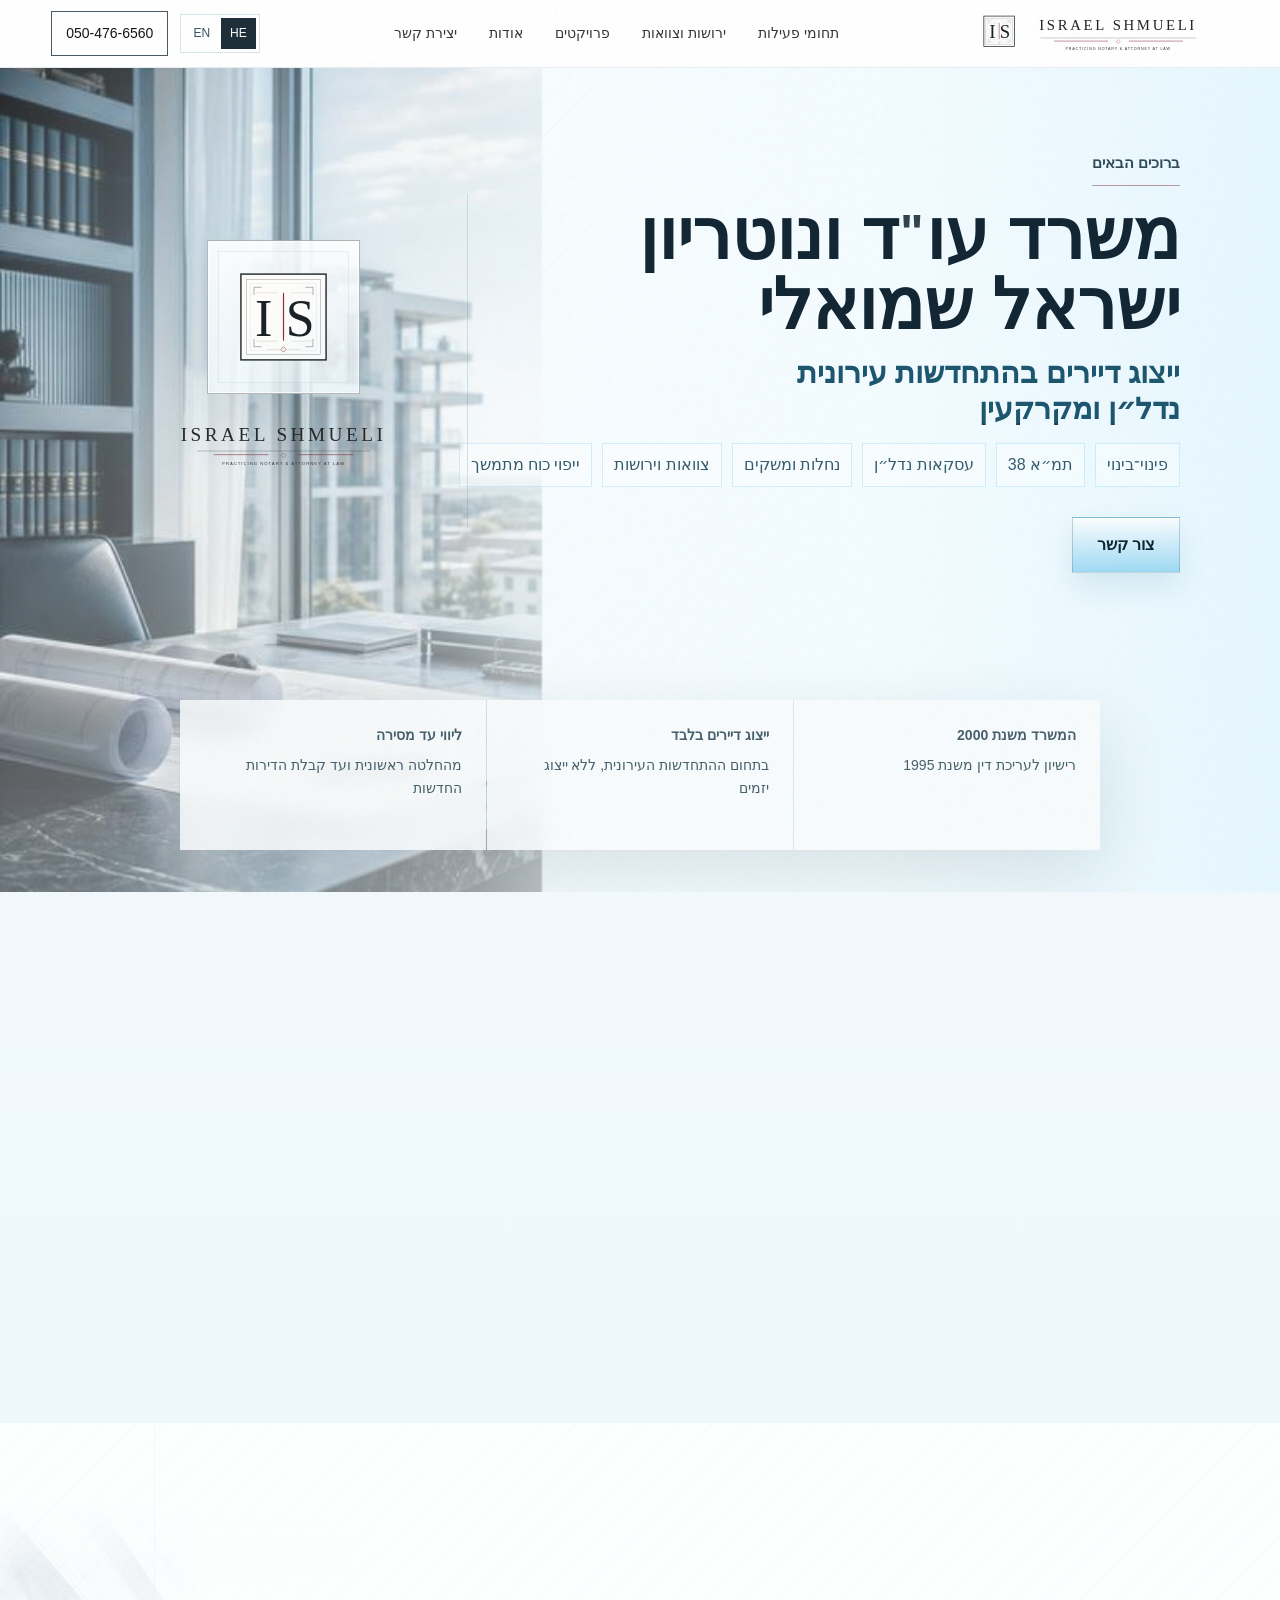
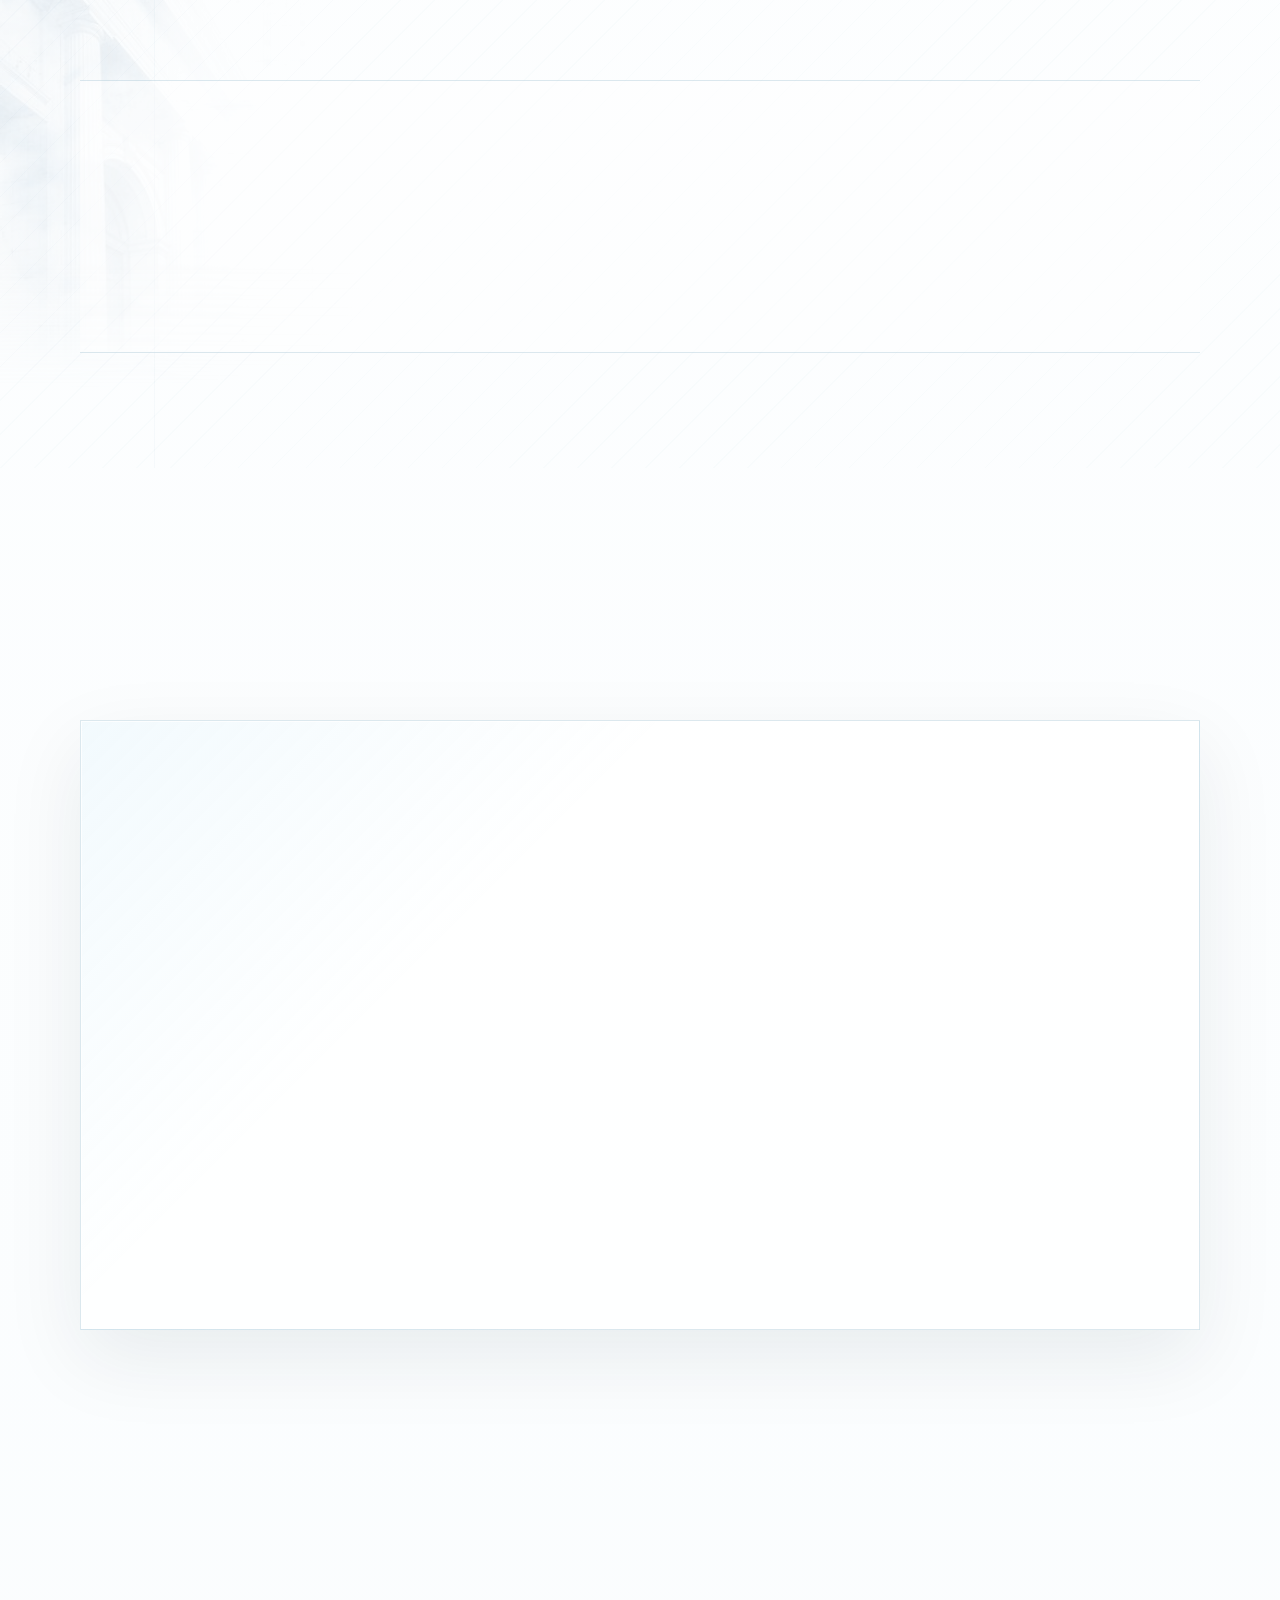
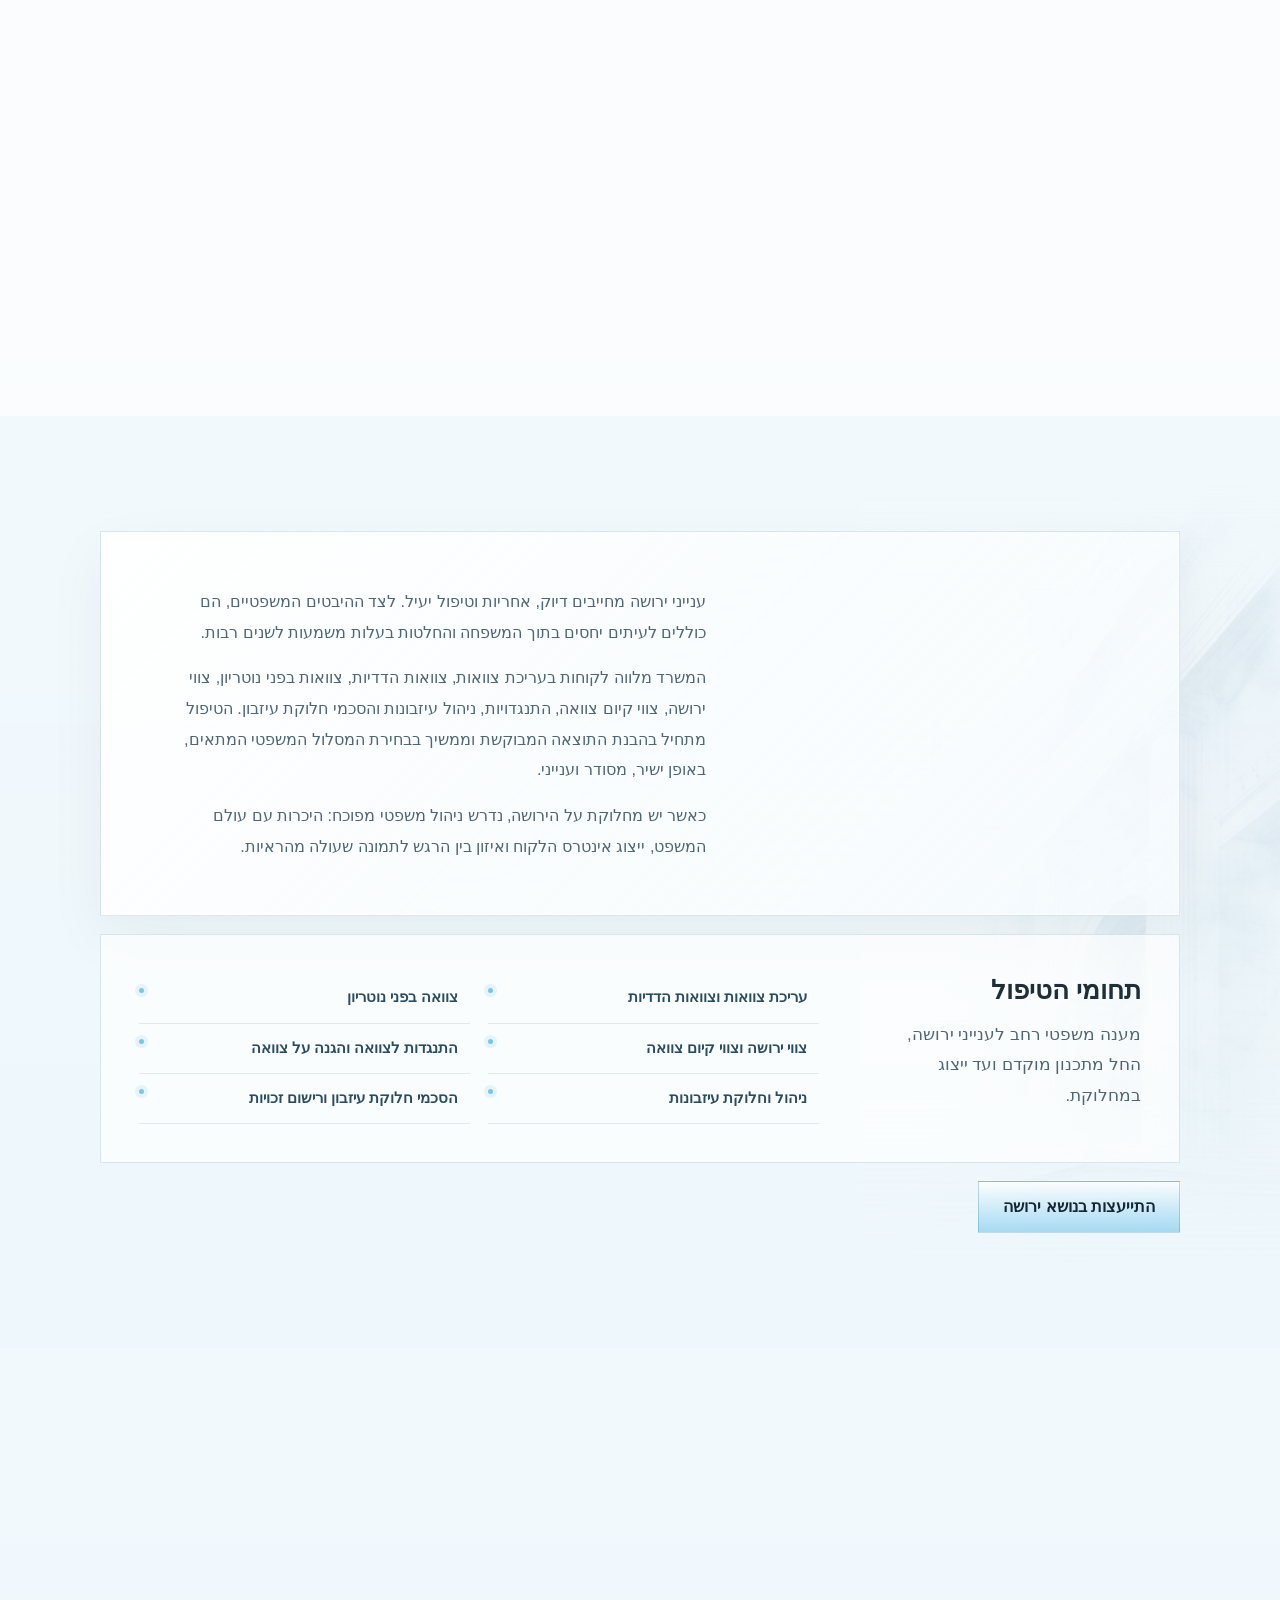
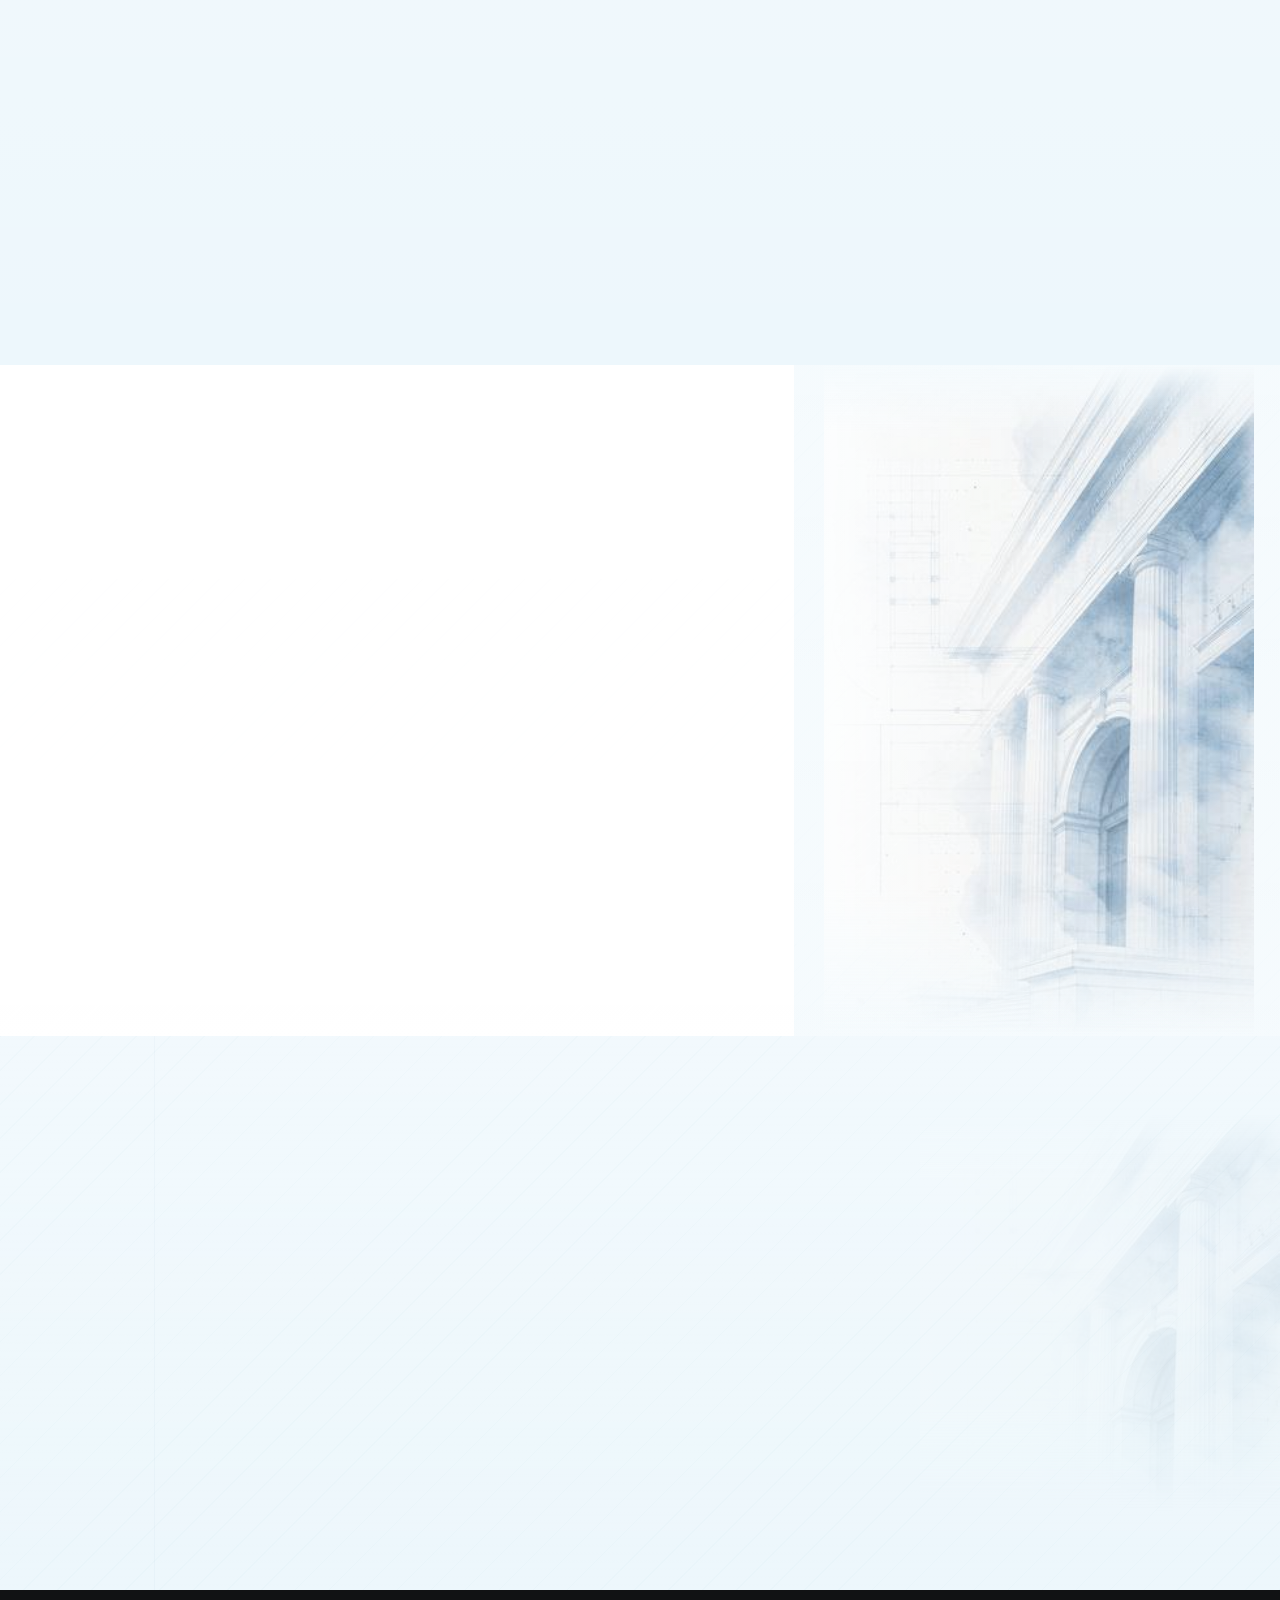
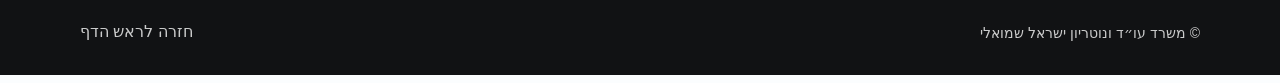
<file: index.html>
<!doctype html>
<html lang="he" dir="rtl">
  <head>
    <meta charset="utf-8" />
    <meta name="viewport" content="width=device-width, initial-scale=1" />
    <meta
      http-equiv="Content-Security-Policy"
      content="default-src 'self'; base-uri 'self'; object-src 'none'; form-action 'none'; connect-src 'self'; img-src 'self' data:; script-src 'self'; style-src 'self' https://fonts.googleapis.com; font-src 'self' https://fonts.gstatic.com; frame-src 'none'; worker-src 'none'"
    />
    <meta name="referrer" content="strict-origin-when-cross-origin" />
    <title>משרד עו"ד ונוטריון ישראל שמואלי | האתר הרשמי</title>
    <meta
      name="description"
      content="האתר הרשמי של משרד עו״ד ונוטריון ישראל שמואלי: ייצוג דיירים בהתחדשות עירונית, נדל״ן ומקרקעין, צוואות וירושות, ייפוי כוח מתמשך ושירותי נוטריון."
    />
    <meta name="robots" content="index, follow, max-image-preview:large" />
    <meta
      name="keywords"
      content="ישראל שמואלי, עורך דין ישראל שמואלי, עו״ד ישראל שמואלי, נוטריון ישראל שמואלי, התחדשות עירונית, פינוי בינוי, תמ״א 38, ייצוג דיירים, עורך דין נדלן"
    />
    <link rel="canonical" href="https://israelshmuelilaw.com/" />
    <link rel="sitemap" type="application/xml" href="https://israelshmuelilaw.com/sitemap.xml" />
    <meta name="msvalidate.01" content="93188FF1846790929C3B7150C81062C8" />
    <meta property="og:type" content="website" />
    <meta property="og:url" content="https://israelshmuelilaw.com/" />
    <meta property="og:locale" content="he_IL" />
    <meta name="author" content="משרד עו״ד ונוטריון ישראל שמואלי" />
    <meta property="og:title" content="משרד עו״ד ונוטריון ישראל שמואלי | האתר הרשמי" />
    <meta
      property="og:description"
      content="האתר הרשמי של משרד עו״ד ונוטריון ישראל שמואלי. ליווי משפטי לדיירים בהתחדשות עירונית, לצד נדל״ן, ירושות, צוואות, ייפוי כוח מתמשך ושירותי נוטריון."
    />
    <meta property="og:image" content="https://israelshmuelilaw.com/assets/brand/social-card.svg?v=20260707-logo-i" />
    <link rel="icon" href="assets/brand/favicon.svg?v=20260707-logo-i" type="image/svg+xml" />
    <link rel="icon" href="assets/brand/favicon-32.png?v=20260707-logo-i" sizes="32x32" type="image/png" />
    <link rel="apple-touch-icon" href="assets/brand/apple-touch-icon-180.png?v=20260707-logo-i" />
    <link rel="preconnect" href="https://fonts.googleapis.com" />
    <link rel="preconnect" href="https://fonts.gstatic.com" crossorigin />
    <link
      href="https://fonts.googleapis.com/css2?family=EB+Garamond:wght@400;500&family=IBM+Plex+Sans+Hebrew:wght@400;500;600;700&family=Inter:wght@500&display=swap"
      rel="stylesheet"
    />
    <link rel="stylesheet" href="styles.css?v=20260713-projects-2x2" />
    <link rel="stylesheet" href="hero.css?v=20260708-canvas-hero" />
    <link rel="stylesheet" href="motion.css?v=20260713-restore-reveal" />
    <script src="motion.js?v=20260706-secure-lang" defer></script>
    <script type="application/ld+json">
      {
        "@context": "https://schema.org",
        "@graph": [
          {
            "@type": "WebSite",
            "@id": "https://israelshmuelilaw.com/#website",
            "url": "https://israelshmuelilaw.com/",
            "name": "משרד עו״ד ונוטריון ישראל שמואלי",
            "alternateName": [
              "ישראל שמואלי",
              "עו״ד ישראל שמואלי",
              "נוטריון ישראל שמואלי",
              "Israel Shmueli Law & Notary Office"
            ],
            "inLanguage": ["he", "en"],
            "publisher": { "@id": "https://israelshmuelilaw.com/#office" }
          },
          {
            "@type": "WebPage",
            "@id": "https://israelshmuelilaw.com/#webpage",
            "url": "https://israelshmuelilaw.com/",
            "name": "משרד עו״ד ונוטריון ישראל שמואלי | האתר הרשמי",
            "description": "האתר הרשמי של משרד עו״ד ונוטריון ישראל שמואלי, המתמקד בייצוג דיירים בהתחדשות עירונית, נדל״ן ומקרקעין, צוואות, ירושות, ייפוי כוח מתמשך ושירותי נוטריון.",
            "isPartOf": { "@id": "https://israelshmuelilaw.com/#website" },
            "about": [
              { "@id": "https://israelshmuelilaw.com/#office" },
              { "@id": "https://israelshmuelilaw.com/#person" }
            ],
            "primaryImageOfPage": {
              "@type": "ImageObject",
              "url": "https://israelshmuelilaw.com/assets/brand/social-card.svg?v=20260707-logo-i"
            },
            "breadcrumb": { "@id": "https://israelshmuelilaw.com/#breadcrumb" },
            "mainEntity": { "@id": "https://israelshmuelilaw.com/#office" },
            "inLanguage": ["he", "en"]
          },
          {
            "@type": ["LegalService", "LocalBusiness"],
            "@id": "https://israelshmuelilaw.com/#office",
            "name": "משרד עו״ד ונוטריון ישראל שמואלי",
            "alternateName": [
              "ישראל שמואלי",
              "עו״ד ישראל שמואלי",
              "נוטריון ישראל שמואלי",
              "Israel Shmueli Law & Notary Office"
            ],
            "description": "משרד עורכי דין ונוטריון המתמקד בייצוג דיירים בהתחדשות עירונית, פינוי־בינוי, תמ״א 38, עסקאות נדל״ן, צוואות, ירושות וייפוי כוח מתמשך.",
            "url": "https://israelshmuelilaw.com/",
            "telephone": "+972-50-476-6560",
            "email": "yisrael.shmueli@gmail.com",
            "foundingDate": "2000",
            "image": "https://israelshmuelilaw.com/assets/brand/social-card.svg?v=20260707-logo-i",
            "logo": "https://israelshmuelilaw.com/assets/brand/logo-header-transparent.svg?v=20260707-logo-i",
            "address": {
              "@type": "PostalAddress",
              "streetAddress": "האשל 5",
              "addressLocality": "קיסריה",
              "addressCountry": "IL"
            },
            "areaServed": {
              "@type": "Country",
              "name": "ישראל"
            },
            "founder": { "@id": "https://israelshmuelilaw.com/#person" },
            "sameAs": [
              "https://www.psakdin.co.il/Lawyers/4912"
            ],
            "knowsAbout": [
              "התחדשות עירונית",
              "פינוי־בינוי",
              "תמ״א 38",
              "ייצוג דיירים",
              "מקרקעין ונדל״ן",
              "ייפוי כוח מתמשך",
              "ירושות וצוואות",
              "התנגדות לצוואה",
              "ניהול עיזבון",
              "שירותי נוטריון"
            ],
            "hasOfferCatalog": {
              "@type": "OfferCatalog",
              "name": "תחומי פעילות",
              "itemListElement": [
                { "@type": "Offer", "itemOffered": { "@type": "Service", "name": "ייצוג דיירים בהתחדשות עירונית" } },
                { "@type": "Offer", "itemOffered": { "@type": "Service", "name": "עסקאות נדל״ן ומקרקעין" } },
                { "@type": "Offer", "itemOffered": { "@type": "Service", "name": "צוואות וירושות" } },
                { "@type": "Offer", "itemOffered": { "@type": "Service", "name": "ייפוי כוח מתמשך" } },
                { "@type": "Offer", "itemOffered": { "@type": "Service", "name": "שירותי נוטריון" } }
              ]
            }
          },
          {
            "@type": "Person",
            "@id": "https://israelshmuelilaw.com/#person",
            "name": "ישראל שמואלי",
            "honorificPrefix": "עו״ד ונוטריון",
            "jobTitle": "עורך דין ונוטריון",
            "url": "https://israelshmuelilaw.com/",
            "worksFor": { "@id": "https://israelshmuelilaw.com/#office" },
            "sameAs": [
              "https://www.psakdin.co.il/Lawyers/4912"
            ],
            "knowsAbout": [
              "התחדשות עירונית",
              "ייצוג דיירים",
              "מקרקעין",
              "צוואות וירושות",
              "התנגדות לצוואה",
              "ניהול עיזבון",
              "שירותי נוטריון"
            ]
          },
          {
            "@type": "BreadcrumbList",
            "@id": "https://israelshmuelilaw.com/#breadcrumb",
            "itemListElement": [
              {
                "@type": "ListItem",
                "position": 1,
                "name": "משרד עו״ד ונוטריון ישראל שמואלי",
                "item": "https://israelshmuelilaw.com/"
              }
            ]
          }
        ]
      }
    </script>
  </head>
  <body>
    <a class="skip-link" href="#content"><span class="lang-he">דלג לתוכן</span><span class="lang-en">Skip to content</span></a>

    <header class="site-header">
      <a class="brand" href="#top" aria-label="ישראל שמואלי - ראש הדף">
        <img class="brand-logo brand-logo-full" src="assets/brand/logo-header-transparent.svg?v=20260707-logo-i" alt="" width="900" height="210" decoding="async" fetchpriority="high" />
        <img class="brand-logo brand-logo-mark" src="assets/brand/logo-mark-is-transparent.svg?v=20260707-logo-i" alt="" width="120" height="120" decoding="async" />
        <span class="sr-only"><span class="lang-he">ישראל שמואלי, עו״ד ונוטריון</span><span class="lang-en">Israel Shmueli, Advocate and Notary</span></span>
      </a>
      <nav class="main-nav" aria-label="ניווט ראשי">
        <a href="#services"><span class="lang-he">תחומי פעילות</span><span class="lang-en">Practice</span></a>
        <a href="#estates"><span class="lang-he">ירושות וצוואות</span><span class="lang-en">Wills &amp; Estates</span></a>
        <a href="#projects"><span class="lang-he">פרויקטים</span><span class="lang-en">Projects</span></a>
        <a href="#about"><span class="lang-he">אודות</span><span class="lang-en">About</span></a>
        <a href="#contact"><span class="lang-he">יצירת קשר</span><span class="lang-en">Contact</span></a>
      </nav>
      <div class="header-actions">
        <div class="language-switch" aria-label="בחירת שפה">
          <button type="button" class="is-active" data-set-lang="he">HE</button>
          <button type="button" data-set-lang="en">EN</button>
        </div>
        <a class="header-cta" href="tel:+972504766560">050-476-6560</a>
      </div>
    </header>

    <main id="content">
      <section class="hero" id="top" aria-labelledby="hero-title">
        <div class="hero-media" aria-hidden="true"></div>
        <div class="hero-content hero-redesign">
          <div class="hero-copy">
            <p class="hero-kicker">
              <span class="lang-he">ברוכים הבאים</span>
              <span class="lang-en">Welcome</span>
            </p>
            <h1 id="hero-title">
              <span class="lang-he">
                <span>משרד <span class="refined-abbr">עו<span class="refined-quote">"</span>ד</span> ונוטריון</span>
                <span>ישראל שמואלי</span>
              </span>
              <span class="lang-en">
                <span>Israel Shmueli</span>
                <span>Law &amp; Notary Office</span>
              </span>
            </h1>
            <p class="hero-subtitle">
              <span class="lang-he">
                <span>ייצוג דיירים בהתחדשות עירונית</span>
                <span>נדל״ן ומקרקעין</span>
              </span>
              <span class="lang-en">
                <span>Tenant representation</span>
                <span>in urban renewal</span>
                <span>real estate and property law</span>
              </span>
            </p>
            <ul class="hero-topics" aria-label="תחומי פעילות מרכזיים">
              <li><span class="lang-he">פינוי־בינוי</span><span class="lang-en">Evacuation & Reconstruction</span></li>
              <li><span class="lang-he">תמ״א 38</span><span class="lang-en">TAMA 38</span></li>
              <li><span class="lang-he">עסקאות נדל״ן</span><span class="lang-en">Real Estate Transactions</span></li>
              <li><span class="lang-he">נחלות ומשקים</span><span class="lang-en">Agricultural Estates</span></li>
              <li><span class="lang-he">צוואות וירושות</span><span class="lang-en">Wills & Estates</span></li>
              <li><span class="lang-he">ייפוי כוח מתמשך</span><span class="lang-en">Lasting Power of Attorney</span></li>
            </ul>
            <div class="hero-actions" aria-label="פעולות מרכזיות">
              <a class="btn primary" href="#contact"><span class="lang-he">צור קשר</span><span class="lang-en">Contact</span></a>
            </div>
          </div>
          <div class="hero-identity" aria-hidden="true">
            <div class="hero-stamp">
              <img src="assets/brand/logo-mark-is-transparent.svg?v=20260707-logo-i" alt="" width="240" height="240" decoding="async" />
            </div>
            <img class="hero-wordmark" src="assets/brand/logo-wordmark-transparent.svg?v=20260707-logo-i" alt="" width="900" height="210" decoding="async" />
          </div>
        </div>
        <aside class="hero-facts" aria-label="עיקרי המשרד">
          <div>
            <strong><span class="lang-he">המשרד משנת 2000</span><span class="lang-en">Office Since 2000</span></strong>
            <span><span class="lang-he">רישיון לעריכת דין משנת 1995</span><span class="lang-en">Licensed attorney since 1995</span></span>
          </div>
          <div>
            <strong><span class="lang-he">ייצוג דיירים בלבד</span><span class="lang-en">Tenant-side representation</span></strong>
            <span><span class="lang-he">בתחום ההתחדשות העירונית, ללא ייצוג יזמים</span><span class="lang-en">In urban renewal, without developer representation</span></span>
          </div>
          <div>
            <strong><span class="lang-he">ליווי עד מסירה</span><span class="lang-en">Through handover</span></strong>
            <span><span class="lang-he">מהחלטה ראשונית ועד קבלת הדירות החדשות</span><span class="lang-en">From the first decision to delivery of the new apartments</span></span>
          </div>
        </aside>
      </section>

      <section class="intro-section">
        <div class="container intro-grid">
          <div>
            <h2><span class="lang-he">מעטפת משפטית מלאה לדיירים</span><span class="lang-en">Full Legal Support For Tenants</span></h2>
            <p>
              <span class="lang-he">עו״ד ונוטריון ישראל שמואלי מלווה דיירים, לקוחות פרטיים ובעלי נכסים בצמתים משפטיים שבהם
              נדרשים ניסיון, דיוק וזמינות. גישת העבודה מושתת על קריאת התמונה המלאה, ניהול משא ומתן
              מוקפד ושמירה על זכויות הלקוח.</span>
              <span class="lang-en">Advocate and Notary Israel Shmueli assists tenants, private clients and property owners at legal decision points that require experience, precision and availability. The working approach is based on seeing the full picture, conducting careful negotiation and protecting the client’s rights.</span>
            </p>
            <div class="authority-note" aria-label="מידע רשמי">
              <span class="lang-he">האתר הרשמי של משרד עו״ד ונוטריון ישראל שמואלי</span>
              <span class="lang-en">Official website of Israel Shmueli Law &amp; Notary Office</span>
            </div>
          </div>
          <div class="process-list" aria-label="שלבי הליווי">
            <span><span class="lang-he">הקמת ועד או נציגות דיירים</span><span class="lang-en">Forming a tenants’ committee</span></span>
            <span><span class="lang-he">בחירת יזם וניהול משא ומתן</span><span class="lang-en">Developer selection and negotiation</span></span>
            <span><span class="lang-he">הבטחת תמורות ובטוחות</span><span class="lang-en">Securing consideration and guarantees</span></span>
            <span><span class="lang-he">ליווי מול ועדות התכנון</span><span class="lang-en">Planning committee support</span></span>
            <span><span class="lang-he">ליווי הבנייה ומסירת הדירות</span><span class="lang-en">Construction and handover support</span></span>
          </div>
        </div>
      </section>

      <section class="services-section" id="services" aria-labelledby="services-title">
        <div class="container">
          <div class="section-heading">
            <h2 id="services-title"><span class="lang-he">תחומי פעילות</span><span class="lang-en">Practice Areas</span></h2>
            <p><span class="lang-he">התמחות ממוקדת בדיירים ובנדל״ן, לצד שירותים משפטיים משלימים למשפחה וללקוחות פרטיים.</span><span class="lang-en">Focused work in tenant representation and real estate, alongside complementary legal services for families and private clients.</span></p>
          </div>
          <div class="service-grid">
            <article>
              <h3><span class="lang-he">התחדשות עירונית וייצוג דיירים</span><span class="lang-en">Urban Renewal And Tenant Representation</span></h3>
              <p><span class="lang-he">פינוי־בינוי, תמ״א 38, נציגויות דיירים, בחירת יזם, הסכמים, בטוחות ותמורות.</span><span class="lang-en">Evacuation and reconstruction, TAMA 38, tenant committees, developer selection, agreements, guarantees and consideration.</span></p>
            </article>
            <article>
              <h3><span class="lang-he">מקרקעין ונדל״ן</span><span class="lang-en">Real Estate And Property</span></h3>
              <p><span class="lang-he">עסקאות מכר ורכישה, עסקאות מורכבות, הסכמי קומבינציה והסדרי נחלות ומשקים במושבים.</span><span class="lang-en">Sale and purchase transactions, complex property matters, combination agreements and agricultural estates.</span></p>
            </article>
            <article>
              <h3><span class="lang-he">צוואות, ירושות וייפוי כוח מתמשך</span><span class="lang-en">Wills, Estates And Lasting Power Of Attorney</span></h3>
              <p><span class="lang-he">ניהול עיזבונות, עריכת צוואות, טיפול בענייני ירושה וניסוח ייפוי כוח מתמשך.</span><span class="lang-en">Estate administration, drafting wills, inheritance matters and lasting power of attorney documents.</span></p>
            </article>
            <article>
              <h3><span class="lang-he">נוטריון ושירותים נוספים</span><span class="lang-en">Notary And Additional Services</span></h3>
              <p><span class="lang-he">שירותי נוטריון, אימותים, אישורים וייפוי כוח מתמשך.</span><span class="lang-en">Notarial services, verifications, certifications and lasting power of attorney.</span></p>
            </article>
          </div>
        </div>
      </section>

      <section class="projects-section" id="projects" aria-labelledby="projects-title">
        <div class="container">
          <div class="section-heading align-start">
            <h2 id="projects-title"><span class="lang-he">פרויקטים נבחרים בהתחדשות עירונית</span><span class="lang-en">Selected Urban Renewal Projects</span></h2>
            <p>
              <span class="lang-he">הפרויקטים הבאים מוצגים עם קישורי מפה ומקורות חיצוניים במקום שבו נמצאו אזכורים רלוונטיים.</span>
              <span class="lang-en">The following projects are presented with map links and external references where relevant sources were found.</span>
            </p>
          </div>

          <div class="project-showcase">
          <div class="project-art blueprint-art" aria-hidden="true"></div>

          <div class="project-feature">
            <div>
              <h3><span class="lang-he">שכונת גבעת חן, בנימינה</span><span class="lang-en">Givat Hen Neighborhood, Binyamina</span></h3>
              <p>
                <span class="lang-he">פרויקט הדגל של המשרד. עו״ד שמואלי מייצג את דיירי שכונת גבעת חן בבנימינה בפרויקט
                בינוי־פינוי רחב־היקף. במסגרת הפרויקט, 14 בניינים ובהם 180 דיירים צפויים להתפנות,
                ובמקומם מתוכננת שכונה חדשה בהיקף של כ־560 יחידות דיור באמצעות חברת רותם שני.</span>
                <span class="lang-en">A flagship project of the office. Adv. Shmueli represents the tenants of Givat Hen in Binyamina in a broad build-and-evacuate project. The project includes 14 existing buildings with 180 tenants, with a new neighborhood of approximately 560 housing units planned through Rotem Shani.</span>
              </p>
              <div class="link-row">
                <a href="https://www.google.com/maps/search/?api=1&query=%D7%A9%D7%9B%D7%95%D7%A0%D7%AA%20%D7%92%D7%91%D7%A2%D7%AA%20%D7%97%D7%9F%20%D7%91%D7%A0%D7%99%D7%9E%D7%99%D7%A0%D7%94" target="_blank" rel="noopener"><span class="lang-he">מפה</span><span class="lang-en">Map</span></a>
                <a href="https://www.nadlanews.co.il/article?id=14995" target="_blank" rel="noopener"><span class="lang-he">אזכור פרויקט</span><span class="lang-en">Project mention</span></a>
              </div>
            </div>
            <dl>
              <div>
                <dt><span class="lang-he">דיירים קיימים</span><span class="lang-en">Existing tenants</span></dt>
                <dd>180</dd>
              </div>
              <div>
                <dt><span class="lang-he">בניינים קיימים</span><span class="lang-en">Existing buildings</span></dt>
                <dd>14</dd>
              </div>
              <div>
                <dt><span class="lang-he">יחידות מתוכננות</span><span class="lang-en">Planned units</span></dt>
                <dd><span class="lang-he">כ־560</span><span class="lang-en">approx. 560</span></dd>
              </div>
            </dl>
          </div>
          </div>

          <div class="project-list">
            <article>
              <h3><span class="lang-he">רחוב התירוש, זכרון יעקב</span><span class="lang-en">Hatirush Street, Zikhron Ya’akov</span></h3>
              <p><span class="lang-he">ייצוג 28 דיירים בשני בניינים שבחרו בחברת שי חי יזמות. התוכניות הוגשו לוועדה המחוזית בחיפה.</span><span class="lang-en">Representation of 28 tenants in two buildings that selected Shay Hai Entrepreneurship. The plans were submitted to the Haifa District Committee.</span></p>
              <a href="https://www.google.com/maps/search/?api=1&query=%D7%A8%D7%97%D7%95%D7%91%20%D7%94%D7%AA%D7%99%D7%A8%D7%95%D7%A9%20%D7%96%D7%9B%D7%A8%D7%95%D7%9F%20%D7%99%D7%A2%D7%A7%D7%91" target="_blank" rel="noopener"><span class="lang-he">פתיחה במפות</span><span class="lang-en">Open in Maps</span></a>
            </article>
            <article>
              <h3><span class="lang-he">גבעת עדה</span><span class="lang-en">Givat Ada</span></h3>
              <p><span class="lang-he">בפרויקט זה היזמים הם חברת קרדן וחברת כפיר גינת. במסגרת הפרויקט יפונו כ־70 דירות וייבנו כ־350 יחידות דיור. הפרויקט לפני הגשת תב״ע למוסדות התכנון.</span><span class="lang-en">The developers in this project are Kardan and Kfir Ginat. Approximately 70 apartments are expected to be vacated, with about 350 housing units planned. The project is before submission of a statutory plan to the planning authorities.</span></p>
              <a href="#contact"><span class="lang-he">בירור פרטים</span><span class="lang-en">Request details</span></a>
            </article>
            <article>
              <h3><span class="lang-he">הנטקה 8, חיפה</span><span class="lang-en">Hantke 8, Haifa</span></h3>
              <p><span class="lang-he">ייצוג דיירי הבניין בפרויקט תמ״א 38 לחיזוק ולהתחדשות המבנה. הפרויקט בביצוע.</span><span class="lang-en">Representation of building tenants in a TAMA 38 strengthening and renewal project. The project is under execution.</span></p>
              <a href="https://www.google.com/maps/search/?api=1&query=%D7%94%D7%A0%D7%98%D7%A7%D7%94%208%20%D7%97%D7%99%D7%A4%D7%94" target="_blank" rel="noopener"><span class="lang-he">פתיחה במפות</span><span class="lang-en">Open in Maps</span></a>
            </article>
            <article>
              <h3><span class="lang-he">מבצע יהונתן, רמלה</span><span class="lang-en">Mivtza Yonatan, Ramla</span></h3>
              <p><span class="lang-he">בפרויקט זה תב״ע בתוקף, ואנו לפני הגשת בקשה להיתר בנייה. בפרויקט צפויים להתפנות 104 דיירים ובמקומם להיבנות כ־800 יחידות דיור.</span><span class="lang-en">This project has a statutory plan in force and is before submission of a building permit application. 104 tenants are expected to vacate, with approximately 800 housing units planned.</span></p>
              <a href="https://www.google.com/maps/search/?api=1&query=%D7%9E%D7%91%D7%A6%D7%A2%20%D7%99%D7%94%D7%95%D7%A0%D7%AA%D7%9F%20%D7%A8%D7%9E%D7%9C%D7%94" target="_blank" rel="noopener"><span class="lang-he">פתיחה במפות</span><span class="lang-en">Open in Maps</span></a>
            </article>
          </div>
        </div>
      </section>

      <section class="estates-section estates-full-section" id="estates" aria-labelledby="estates-title">
        <div class="container estates-full estates-refined">
          <div class="estates-hero estates-hero-refined">
            <div class="section-heading align-start">
              <p class="section-kicker"><span class="lang-he">תכנון, צוואה ועיזבון</span><span class="lang-en">Planning, Wills And Estates</span></p>
              <h2 id="estates-title"><span class="lang-he">ירושות וצוואות</span><span class="lang-en">Wills And Estates</span></h2>
            </div>
            <div class="estates-lead">
              <p>
                <span class="lang-he">ענייני ירושה מחייבים דיוק, אחריות וטיפול יעיל. לצד ההיבטים המשפטיים, הם כוללים לעיתים יחסים בתוך המשפחה והחלטות בעלות משמעות לשנים רבות.</span>
                <span class="lang-en">Inheritance matters require precision, responsibility and efficient handling. Beyond the legal questions, they often involve family relationships and decisions with long-term meaning.</span>
              </p>
              <p>
                <span class="lang-he">המשרד מלווה לקוחות בעריכת צוואות, צוואות הדדיות, צוואות בפני נוטריון, צווי ירושה, צווי קיום צוואה, התנגדויות, ניהול עיזבונות והסכמי חלוקת עיזבון. הטיפול מתחיל בהבנת התוצאה המבוקשת וממשיך בבחירת המסלול המשפטי המתאים, באופן ישיר, מסודר וענייני.</span>
                <span class="lang-en">The office assists clients with wills, mutual wills, notarial wills, inheritance orders, probate orders, objections, estate administration and estate division agreements. The work begins with the desired outcome and continues through the right legal route in a direct, orderly and practical manner.</span>
              </p>
              <p>
                <span class="lang-he">כאשר יש מחלוקת על הירושה, נדרש ניהול משפטי מפוכח: היכרות עם עולם המשפט, ייצוג אינטרס הלקוח ואיזון בין הרגש לתמונה שעולה מהראיות.</span>
                <span class="lang-en">When an inheritance is disputed, the work calls for clear legal judgment: familiarity with the legal process, representation of the client’s interest and balance between emotion and the picture that emerges from the evidence.</span>
              </p>
            </div>
          </div>

          <div class="estates-services-band estates-services-refined">
            <div>
              <h3><span class="lang-he">תחומי הטיפול</span><span class="lang-en">Main Services</span></h3>
              <p>
                <span class="lang-he">מענה משפטי רחב לענייני ירושה, החל מתכנון מוקדם ועד ייצוג במחלוקת.</span>
                <span class="lang-en">Broad legal support for inheritance matters, from planning to representation in disputes.</span>
              </p>
            </div>
            <ul class="estates-list">
              <li><span class="lang-he">עריכת צוואות וצוואות הדדיות</span><span class="lang-en">Wills and mutual wills</span></li>
              <li><span class="lang-he">צוואה בפני נוטריון</span><span class="lang-en">Notarial wills</span></li>
              <li><span class="lang-he">צווי ירושה וצווי קיום צוואה</span><span class="lang-en">Inheritance and probate orders</span></li>
              <li><span class="lang-he">התנגדות לצוואה והגנה על צוואה</span><span class="lang-en">Will objections and defending a will</span></li>
              <li><span class="lang-he">ניהול וחלוקת עיזבונות</span><span class="lang-en">Estate administration and division</span></li>
              <li><span class="lang-he">הסכמי חלוקת עיזבון ורישום זכויות</span><span class="lang-en">Estate division agreements and registration</span></li>
            </ul>
          </div>

          <a class="estates-inline-cta" href="#contact"><span class="lang-he">התייעצות בנושא ירושה</span><span class="lang-en">Discuss an inheritance matter</span></a>
        </div>
      </section>

      <section class="sources-section" aria-labelledby="sources-title">
        <div class="container sources-grid">
          <div>
            <h2 id="sources-title"><span class="lang-he">אזכורים ומקורות חיצוניים</span><span class="lang-en">Mentions And External Sources</span></h2>
            <p>
              <span class="lang-he">להשלמת התמונה המקצועית, רוכזו כאן מקורות חיצוניים שבהם מופיע המשרד או שבהם מוזכרים
              הפרויקטים המרכזיים.</span>
              <span class="lang-en">External sources help support credibility and indexing, especially where the office or central projects are referenced online.</span>
            </p>
          </div>
          <ul>
            <li>
              <a href="https://www.psakdin.co.il/Lawyers/4912" target="_blank" rel="noopener"><span class="lang-he">פרופיל עו״ד ישראל שמואלי באתר פסקדין</span><span class="lang-en">Israel Shmueli profile on PsakDin</span></a>
            </li>
            <li>
              <a href="https://www.ynet.co.il/articles/0,7340,L-4337636,00.html" target="_blank" rel="noopener"><span class="lang-he">כתבת ynet: ייעוץ משפטי בנוגע לצוואות וירושות</span><span class="lang-en">Ynet article: legal guidance on wills and estates</span></a>
            </li>
            <li>
              <a href="https://www.nadlanews.co.il/article?id=14995" target="_blank" rel="noopener"><span class="lang-he">אזכור פרויקט גבעת חן בבנימינה</span><span class="lang-en">Givat Hen project mention</span></a>
            </li>
            <li>
              <a href="https://ramla.bartech-net.co.il/media/1235/%D7%93%D7%91%D7%A8%D7%99-%D7%94%D7%A1%D7%91%D7%A8-%D7%9E%D7%91%D7%A6%D7%A2-%D7%99%D7%94%D7%95%D7%A0%D7%AA%D7%9F.pdf" target="_blank" rel="noopener"><span class="lang-he">נספח תכנוני לפרויקט מבצע יהונתן ברמלה</span><span class="lang-en">Planning appendix for the Mivtza Yonatan project</span></a>
            </li>
            <li>
              <a href="https://www.ht8.co.il/" target="_blank" rel="noopener"><span class="lang-he">עמוד פרויקט הנטקה 8, חיפה</span><span class="lang-en">Hantke 8 project page</span></a>
            </li>
          </ul>
        </div>
      </section>

      <section class="about-section" id="about" aria-labelledby="about-title">
        <div class="container about-grid about-grid-single">
          <div class="about-card">
            <h2 id="about-title"><span class="lang-he">אודות ישראל שמואלי</span><span class="lang-en">About Israel Shmueli</span></h2>
            <p>
              <span class="lang-he">עו״ד ונוטריון ישראל שמואלי, מייסד המשרד, עוסק בתחום הנדל״ן מעל 30 שנה ומביא עמו ניסיון
              מעשי בליווי תהליכים מורכבים. רישיונו לעריכת דין ניתן בשנת 1995. הוא כיהן כפרקליט בפרקליטות חיפה אזרחי,
              התמחה בייצוג רשויות מקומיות וייצג חברות ביטוח. המשרד פועל משנת 2000 ומעניק
              ללקוחותיו ליווי מקצועי, אישי וצמוד.</span>
              <span class="lang-en">Advocate and Notary Israel Shmueli, founder of the office, has worked in real estate for more than 30 years and brings practical experience in complex legal processes. His law license was issued in 1995. He served as an attorney in the Haifa Civil District Attorney’s Office, specialized in representing local authorities and represented insurance companies. The office has operated since 2000, providing professional, personal and close support.</span>
            </p>
            <p>
              <span class="lang-he">בתחום ההתחדשות העירונית המשרד מייצג דיירים בלבד. עמדה זו מאפשרת מיקוד בזכויות הדיירים,
              בבחירת יזם ראוי, בהבטחת בטוחות ותמורות, ובניהול תהליך משפטי מתמשך עד השלמת הפרויקט.</span>
              <span class="lang-en">In urban renewal matters, the office represents tenants only. This position allows focused work on tenant rights, developer selection, guarantees, consideration and ongoing legal management through project completion.</span>
            </p>
          </div>
        </div>
      </section>

      <section class="contact-section" id="contact" aria-labelledby="contact-title">
        <div class="container contact-grid">
          <div>
            <h2 id="contact-title"><span class="lang-he">יצירת קשר</span><span class="lang-en">Contact</span></h2>
            <p><span class="lang-he">לתיאום.</span><span class="lang-en">To schedule.</span></p>
          </div>
          <div class="contact-actions">
            <a class="contact-card" href="tel:+972504766560">
              <span><span class="lang-he">טלפון</span><span class="lang-en">Phone</span></span>
              <strong>050-476-6560</strong>
            </a>
            <a class="contact-card" href="https://wa.me/972504766560" target="_blank" rel="noopener">
              <span>WhatsApp</span>
              <strong><span class="lang-he">שליחת הודעה</span><span class="lang-en">Send a message</span></strong>
            </a>
            <a class="contact-card email-card" href="mailto:yisrael.shmueli@gmail.com">
              <span><span class="lang-he">אימייל</span><span class="lang-en">Email</span></span>
              <strong>yisrael.shmueli@gmail.com</strong>
            </a>
            <a class="contact-card" href="https://www.google.com/maps/search/?api=1&query=%D7%94%D7%90%D7%A9%D7%9C%205%20%D7%A4%D7%90%D7%A8%D7%A7%20%D7%94%D7%A2%D7%A1%D7%A7%D7%99%D7%9D%20%D7%A7%D7%99%D7%A1%D7%A8%D7%99%D7%94" target="_blank" rel="noopener">
              <span><span class="lang-he">ניווט אל המשרד</span><span class="lang-en">Navigate to the office</span></span>
              <strong><span class="lang-he">האשל 5, קיסריה</span><span class="lang-en">HaEshel 5, Caesarea</span></strong>
            </a>
          </div>
        </div>
      </section>
    </main>

    <footer class="site-footer">
      <div class="container footer-inner">
        <p><span class="lang-he">© משרד עו״ד ונוטריון ישראל שמואלי</span><span class="lang-en">© Israel Shmueli Law Office and Notary</span></p>
        <a href="#top"><span class="lang-he">חזרה לראש הדף</span><span class="lang-en">Back to top</span></a>
      </div>
    </footer>
  </body>
</html>
</file>
<file: styles.css>
:root {
  --ink: #161616;
  --muted: #5f6165;
  --line: #d9e7ee;
  --paper: #fbfdfe;
  --soft: #edf7fc;
  --metal: #84cdf0;
  --metal-dark: #266f98;
  --metal-pale: #dff3fc;
  --graphite: #1f2f3a;
  --shadow: 0 24px 70px rgba(18, 38, 52, 0.12);
  --hairline: rgba(38, 111, 152, 0.14);
  --radius: 8px;
  --container: min(1120px, calc(100vw - 40px));
}

* {
  box-sizing: border-box;
}

html {
  scroll-behavior: smooth;
}

body {
  margin: 0;
  background:
    linear-gradient(180deg, rgba(255, 255, 255, 0.78), rgba(237, 247, 252, 0.28)),
    var(--paper);
  color: var(--ink);
  font-family: "IBM Plex Sans Hebrew", "Arial", sans-serif;
  line-height: 1.75;
}

html:not([data-lang]),
html[data-lang="he"] {
  direction: rtl;
}

html[data-lang="en"] {
  direction: ltr;
}

html:not([data-lang]) .lang-en,
html[data-lang="he"] .lang-en,
html[data-lang="en"] .lang-he {
  display: none !important;
}

.hero-copy,
.hero-identity,
.hero-facts,
.main-nav,
.intro-section,
.services-section,
.projects-section,
.sources-section,
.about-section,
.contact-section,
.site-footer {
  transition: opacity .28s ease, transform .28s ease;
}

html.is-language-changing .hero-copy,
html.is-language-changing .hero-identity,
html.is-language-changing .hero-facts,
html.is-language-changing .main-nav,
html.is-language-changing .intro-section,
html.is-language-changing .services-section,
html.is-language-changing .projects-section,
html.is-language-changing .sources-section,
html.is-language-changing .about-section,
html.is-language-changing .contact-section,
html.is-language-changing .site-footer {
  opacity: .12;
  pointer-events: none;
  transform: translateY(8px);
}

a {
  color: inherit;
  text-decoration: none;
}

img {
  display: block;
  max-width: 100%;
  height: auto;
}

.skip-link {
  position: absolute;
  inset-block-start: 12px;
  inset-inline-start: 12px;
  z-index: 50;
  padding: 8px 12px;
  background: var(--ink);
  color: white;
  transform: translateY(-140%);
}

.skip-link:focus {
  transform: translateY(0);
}

.container {
  width: var(--container);
  margin-inline: auto;
}

main section {
  scroll-margin-top: 94px;
}

.site-header {
  position: sticky;
  top: 0;
  z-index: 20;
  display: grid;
  grid-template-columns: auto 1fr auto;
  align-items: center;
  gap: 28px;
  min-height: 76px;
  padding: 0 clamp(20px, 4vw, 52px);
  background: rgba(255, 255, 255, 0.94);
  border-bottom: 1px solid rgba(38, 111, 152, 0.12);
  backdrop-filter: blur(14px);
}

.brand,
.footer-inner,
.hero-actions,
.link-row,
.contact-actions,
.header-actions,
.language-switch {
  display: flex;
  align-items: center;
}

.brand {
  gap: 12px;
  min-width: max-content;
}

.sr-only {
  position: absolute;
  width: 1px;
  height: 1px;
  padding: 0;
  margin: -1px;
  overflow: hidden;
  clip: rect(0, 0, 0, 0);
  white-space: nowrap;
  border: 0;
}

.brand-logo {
  display: block;
  height: auto;
}

.brand-logo-full {
  width: clamp(210px, 20vw, 278px);
}

.brand-logo-mark {
  display: none;
  width: 44px;
  height: 44px;
}

.brand-mark {
  display: grid;
  place-items: center;
  width: 42px;
  height: 40px;
  border: 1px solid rgba(20, 54, 76, 0.22);
  color: #14364c;
  background: linear-gradient(180deg, #ffffff 0%, #f2f9fd 100%);
  box-shadow: inset 0 0 0 1px rgba(255, 255, 255, 0.72);
}

.is-logo-svg {
  width: 100%;
  height: 100%;
  overflow: visible;
}

.logo-frame,
.logo-rule,
.logo-letter,
.logo-accent {
  fill: none;
  vector-effect: non-scaling-stroke;
}

.logo-frame {
  stroke: rgba(20, 54, 76, 0.48);
  stroke-width: 1.25;
  shape-rendering: geometricPrecision;
}

.logo-rule {
  stroke: rgba(38, 111, 152, 0.34);
  stroke-width: 0.9;
}

.logo-letter {
  stroke: #132f43;
  stroke-linecap: square;
  stroke-linejoin: round;
  stroke-width: 2.6;
}

.logo-letter-i {
  stroke-width: 2.2;
}

.logo-letter-s {
  stroke-width: 2.35;
}

.logo-accent {
  stroke: #84cdf0;
  stroke-width: 1.15;
}

.brand strong,
.brand small {
  display: block;
}

.brand strong {
  font-size: 16px;
  line-height: 1.2;
}

.brand small {
  color: var(--muted);
  font-size: 12px;
}

.main-nav {
  display: flex;
  justify-content: center;
  gap: clamp(16px, 3vw, 32px);
  color: #343638;
  font-size: 14px;
}

.main-nav a,
.site-footer a {
  border-bottom: 1px solid transparent;
}

.main-nav a:hover,
.site-footer a:hover {
  border-color: var(--metal);
}

.header-cta {
  min-width: max-content;
  padding: 9px 14px;
  border: 1px solid rgba(18, 38, 52, 0.76);
  font-size: 14px;
}

.header-actions {
  gap: 12px;
}

.language-switch {
  gap: 2px;
  padding: 3px;
  border: 1px solid rgba(38, 111, 152, 0.18);
  background: rgba(255, 255, 255, 0.7);
}

.language-switch button {
  min-height: 30px;
  padding: 5px 9px;
  border: 0;
  background: transparent;
  color: #315467;
  font: inherit;
  font-size: 12px;
  cursor: pointer;
}

.language-switch button.is-active {
  background: #1f2f3a;
  color: #ffffff;
}

.hero {
  position: relative;
  display: grid;
  grid-template-columns: 1fr;
  align-items: stretch;
  min-height: calc(100vh - 76px);
  overflow: hidden;
  background:
    radial-gradient(circle at 82% 10%, rgba(132, 205, 240, 0.28), transparent 30%),
    linear-gradient(135deg, #ffffff 0%, #f7fcff 46%, #e8f6fc 100%);
  color: var(--ink);
}

.hero-media {
  position: absolute;
  inset: 0;
}

.hero-media::after {
  position: absolute;
  inset: 0;
  content: "";
  background:
    linear-gradient(90deg, rgba(255, 255, 255, 0.78) 0%, rgba(246, 251, 254, 0.82) 48%, rgba(229, 246, 253, 0.92) 100%),
    linear-gradient(180deg, rgba(255, 255, 255, 0.08), rgba(237, 247, 252, 0.44));
}

.hero-media img {
  width: 100%;
  height: 100%;
  object-fit: cover;
  object-position: center center;
  opacity: 0.92;
}

.hero-content {
  position: relative;
  z-index: 1;
  grid-column: 1;
  align-self: center;
  justify-self: center;
  width: min(1080px, calc(100vw - 40px));
  margin-inline: auto;
  padding-block: clamp(42px, 6.5vh, 78px);
  text-align: center;
}

.hero-redesign {
  display: grid;
  grid-template-columns: minmax(0, 1fr) minmax(260px, 0.58fr);
  gap: clamp(34px, 6vw, 86px);
  align-items: center;
  text-align: start;
}

html[data-lang="en"] .hero-redesign {
  direction: ltr;
}

.hero-copy {
  min-width: 0;
}

.hero-kicker {
  display: inline-flex;
  margin-block-end: 14px;
  padding-block-end: 8px;
  border-bottom: 1px solid rgba(126, 36, 48, 0.45);
  color: #314b59;
  font-size: 15px;
  font-weight: 700;
  letter-spacing: 0;
}

.hero-identity {
  display: grid;
  justify-items: center;
  align-content: center;
  gap: 18px;
  min-height: 330px;
  padding: clamp(28px, 4vw, 46px) clamp(22px, 3vw, 34px);
  border-inline-start: 1px solid rgba(38, 111, 152, 0.18);
}

html[data-lang="en"] .hero-identity {
  border-inline-start: 0;
  border-inline-end: 1px solid rgba(38, 111, 152, 0.18);
}

.hero-stamp {
  display: grid;
  place-items: center;
  width: clamp(118px, 12vw, 156px);
  aspect-ratio: 1;
  padding: 10px;
  border: 1px solid rgba(31, 47, 58, 0.32);
  background:
    linear-gradient(180deg, rgba(255,255,255,.9), rgba(244,251,255,.72));
  box-shadow:
    0 28px 60px rgba(18, 38, 52, 0.10),
    inset 0 0 0 1px rgba(255,255,255,.72);
}

.hero-stamp img {
  width: 100%;
  height: auto;
}

.hero-wordmark {
  width: min(300px, 100%);
  opacity: .96;
}

.hero-logo {
  display: inline-grid;
  place-items: center;
  width: clamp(250px, 27vw, 342px);
  height: auto;
  margin-block-end: 8px;
  border: 0;
  background: transparent;
  box-shadow: none;
}

.hero-logo img { width: 100%; height: auto; }

.hero-logo .is-logo-svg {
  width: 55px;
  height: 42px;
}

.brand-mark .is-logo-svg {
  width: 30px;
  height: 23px;
}

h1,
h2,
h3,
p {
  margin-block-start: 0;
}

h1 {
  --text-gradient-end: #122633;
  max-width: 780px;
  margin: 0 0 14px;
  color: #122633;
  font-size: clamp(46px, 5.4vw, 72px);
  font-weight: 700;
  line-height: 1.02;
  text-wrap: balance;
}

h1,
h2,
h3,
.hero-subtitle {
  background:
    linear-gradient(
      180deg,
      var(--text-gradient-end, #122633) 0%,
      var(--text-gradient-end, #122633) 93%,
      #203744 97%,
      #b7c4c9 99.1%,
      #73828a 100%
    );
  -webkit-background-clip: text;
  background-clip: text;
  -webkit-text-fill-color: transparent;
}

h1 span,
.hero-subtitle span {
  display: block;
}

h1 > .lang-he,
h1 > .lang-en,
.hero-subtitle > .lang-he,
.hero-subtitle > .lang-en {
  display: block;
}

h1 > .lang-he span,
h1 > .lang-en span,
.hero-subtitle > .lang-he span,
.hero-subtitle > .lang-en span {
  display: block;
  white-space: nowrap;
}

.refined-abbr {
  display: inline-block !important;
  white-space: nowrap;
}

.refined-quote {
  display: inline-block !important;
  margin-inline: .045em .02em;
  color: #122633;
  font-family: "Inter", "IBM Plex Sans Hebrew", Arial, sans-serif;
  font-size: .72em;
  font-weight: 600;
  line-height: 1;
  opacity: .86;
  transform: translateY(-.18em);
  background: none;
  -webkit-background-clip: initial;
  background-clip: initial;
  -webkit-text-fill-color: #122633;
}

.hero-subtitle {
  --text-gradient-end: #1d566f;
  max-width: 760px;
  margin-inline: 0;
  margin-block-end: 16px;
  color: #1d566f;
  font-size: clamp(23px, 2.35vw, 30px);
  font-weight: 600;
  line-height: 1.2;
  text-wrap: balance;
}

.hero-topics {
  display: grid;
  grid-template-columns: repeat(6, max-content);
  gap: 10px;
  justify-content: start;
  max-width: 680px;
  margin: 0 0 30px;
  padding: 0;
  color: #355b6e;
  list-style: none;
}

.hero-topics li {
  padding: 7px 11px;
  border: 1px solid rgba(155, 215, 244, 0.42);
  background: rgba(255, 255, 255, 0.36);
  font-size: 16px;
  font-weight: 500;
  white-space: nowrap;
}

html:not([data-lang]) .hero-topics li:last-child:nth-child(odd),
html[data-lang="he"] .hero-topics li:last-child:nth-child(odd) {
  grid-column: 1 / -1;
  justify-self: center;
}

html[data-lang="en"] .hero-topics {
  display: flex;
  flex-wrap: wrap;
}

.hero-actions {
  flex-wrap: wrap;
  gap: 12px;
  justify-content: flex-start;
}

html:not([data-lang]) .hero-actions,
html[data-lang="he"] .hero-actions {
  justify-content: flex-start;
}

.btn {
  display: inline-flex;
  align-items: center;
  justify-content: center;
  min-height: 52px;
  padding: 13px 24px;
  border: 1px solid rgba(38, 111, 152, 0.22);
  font-weight: 700;
  letter-spacing: 0;
  transition: background .22s ease, border-color .22s ease, box-shadow .22s ease, transform .22s ease;
}

.btn.primary {
  background:
    linear-gradient(180deg, rgba(255,255,255,.72), rgba(134,207,240,.76)),
    linear-gradient(90deg, rgba(255,255,255,.46), rgba(255,255,255,0));
  border-color: rgba(38, 111, 152, 0.28);
  color: #0d2634;
  box-shadow:
    0 14px 30px rgba(38, 111, 152, 0.12),
    inset 0 1px 0 rgba(255,255,255,.82);
}

.btn.primary:hover {
  border-color: rgba(18, 38, 52, 0.34);
  box-shadow:
    0 18px 38px rgba(38, 111, 152, 0.16),
    inset 0 1px 0 rgba(255,255,255,.9);
  transform: translateY(-2px);
}

.btn.secondary {
  color: #17384b;
  background: rgba(255, 255, 255, 0.66);
}

.hero-facts {
  position: relative;
  z-index: 1;
  grid-column: 1;
  align-self: end;
  justify-self: center;
  display: grid;
  grid-template-columns: repeat(3, 1fr);
  gap: 1px;
  width: min(920px, calc(100vw - 40px));
  margin: 0 auto clamp(18px, 4vw, 42px);
  background: rgba(38, 111, 152, 0.14);
  box-shadow: var(--shadow);
}

.hero-facts div {
  min-height: 150px;
  padding: 24px;
  background: rgba(255, 255, 255, 0.82);
  backdrop-filter: blur(10px);
}

.hero-facts strong,
.hero-facts span {
  display: block;
}

.hero-facts strong {
  margin-block-end: 8px;
  color: #1f4d66;
  font-size: 20px;
}

.hero-facts span {
  color: #46606d;
  font-size: 14px;
  line-height: 1.6;
}

.intro-section,
.services-section,
.projects-section,
.estates-section,
.sources-section,
.faq-section,
.about-section,
.contact-section {
  padding-block: clamp(72px, 9vw, 120px);
}

.services-section,
.contact-section {
  position: relative;
  overflow: hidden;
}

.services-section::before,
.contact-section::before {
  position: absolute;
  inset-block: clamp(32px, 6vw, 78px);
  width: min(30vw, 360px);
  background:
    linear-gradient(90deg, rgba(255,255,255,.99), rgba(255,255,255,.68) 42%, rgba(255,255,255,.18) 76%, rgba(255,255,255,0)),
    url("assets/editorial/legal-architecture.jpg") center right / cover no-repeat;
  opacity: .13;
  -webkit-mask-image: linear-gradient(180deg, transparent 0, #000 16%, #000 74%, transparent 100%);
  mask-image: linear-gradient(180deg, transparent 0, #000 16%, #000 74%, transparent 100%);
  pointer-events: none;
  content: "";
}

.services-section::after,
.contact-section::after {
  position: absolute;
  inset: 0;
  background:
    linear-gradient(90deg, rgba(255,255,255,0) 0 12%, rgba(38,111,152,.045) 12% calc(12% + 1px), rgba(255,255,255,0) calc(12% + 1px) 100%),
    repeating-linear-gradient(135deg, rgba(38,111,152,.026) 0 1px, transparent 1px 24px);
  opacity: .68;
  pointer-events: none;
  content: "";
}

.services-section::before {
  left: max(0px, calc((100vw - 1180px) / 2 - 86px));
  transform: scaleX(-1);
}

.contact-section::before {
  right: max(0px, calc((100vw - 1180px) / 2 - 86px));
}

.services-section > .container,
.contact-section > .container {
  position: relative;
  z-index: 2;
}

.intro-section,
.estates-section,
.faq-section,
.sources-section,
.contact-section {
  background:
    linear-gradient(180deg, rgba(255, 255, 255, 0.28), rgba(255, 255, 255, 0)),
    var(--soft);
}

.intro-grid,
.about-grid,
.contact-grid,
.sources-grid {
  display: grid;
  grid-template-columns: minmax(0, 1.1fr) minmax(280px, 0.9fr);
  gap: clamp(32px, 6vw, 84px);
  align-items: start;
}

.about-grid-single {
  grid-template-columns: minmax(0, 820px);
  justify-content: center;
}

h2 {
  --text-gradient-end: #122633;
  margin-block-end: 18px;
  font-size: clamp(30px, 4vw, 46px);
  font-weight: 800;
  line-height: 1.15;
}

h3 {
  --text-gradient-end: #1f2f3a;
  margin-block-end: 12px;
  font-size: 21px;
  line-height: 1.35;
}

p {
  color: var(--muted);
  font-size: 17px;
}

.process-list {
  display: grid;
  gap: 12px;
  padding: 28px;
  background: white;
  border: 1px solid var(--line);
}

.process-list > span {
  position: relative;
  padding-inline-start: 30px;
  color: #2a2c2f;
  font-weight: 700;
}

.process-list > span::before {
  position: absolute;
  inset-inline-start: 0;
  top: 0.67em;
  width: 7px;
  height: 7px;
  border: 1px solid rgba(38, 111, 152, 0.72);
  border-radius: 50%;
  background: var(--metal);
  content: "";
}

.process-list > span > span {
  padding: 0;
}

.process-list > span > span::before {
  content: none;
}

.section-heading {
  max-width: 760px;
  margin: 0 auto 42px;
  text-align: center;
}

.section-heading.align-start {
  margin-inline: 0;
  text-align: start;
}

.authority-note {
  display: inline-flex;
  align-items: center;
  margin-block-start: 22px;
  padding-block: 10px;
  border-block: 1px solid rgba(38, 111, 152, 0.16);
  color: #27495b;
  font-size: 15px;
  font-weight: 800;
}

.authority-note::before {
  width: 34px;
  height: 1px;
  margin-inline-end: 12px;
  background: rgba(126, 36, 48, 0.38);
  content: "";
}

.section-kicker {
  margin-block-end: 10px;
  color: #315467;
  font-size: 14px;
  font-weight: 800;
}

.estates-card {
  display: grid;
  grid-template-columns: minmax(240px, .76fr) minmax(0, 1fr);
  gap: clamp(24px, 5vw, 72px);
  align-items: center;
  padding: clamp(30px, 5vw, 56px);
  border: 1px solid rgba(38, 111, 152, 0.16);
  background:
    linear-gradient(135deg, rgba(255,255,255,.96), rgba(247,252,255,.74)),
    repeating-linear-gradient(135deg, rgba(38,111,152,.035) 0 1px, transparent 1px 22px);
  box-shadow:
    0 26px 70px rgba(18, 38, 52, 0.065),
    inset 0 0 0 1px rgba(255,255,255,.72);
}

.estates-card h2 {
  margin-block-end: 0;
}

.estates-card p {
  margin: 0;
  color: #4f6673;
  font-size: clamp(17px, 1.35vw, 19px);
}

.estates-expanded {
  grid-template-columns: minmax(260px, .82fr) minmax(0, 1.18fr);
  align-items: stretch;
}

.estates-intro {
  display: flex;
  flex-direction: column;
  justify-content: center;
  gap: 18px;
}

.estates-intro h2 {
  margin-block-end: 2px;
}

.estates-panel {
  padding: clamp(24px, 3.2vw, 34px);
  border: 1px solid rgba(38, 111, 152, 0.16);
  background: rgba(255, 255, 255, 0.72);
  box-shadow: inset 0 0 0 1px rgba(255,255,255,.74);
}

.estates-panel h3,
.estates-dispute h3 {
  margin-block-end: 16px;
  color: #142937;
  font-size: clamp(20px, 2vw, 25px);
}

.estates-list {
  display: grid;
  grid-template-columns: repeat(2, minmax(0, 1fr));
  gap: 10px;
  margin: 0;
  padding: 0;
  list-style: none;
}

.estates-list li {
  position: relative;
  padding-block: 10px;
  padding-inline: 18px 12px;
  border-block-end: 1px solid rgba(38, 111, 152, 0.14);
  color: #294c5f;
  font-size: 15px;
  font-weight: 700;
}

html[data-lang="he"] .estates-list li {
  padding-inline: 12px 18px;
}

.estates-list li::before {
  position: absolute;
  inset-block-start: 1.05em;
  inset-inline-start: 0;
  width: 5px;
  height: 5px;
  border-radius: 50%;
  background: #75c7ec;
  box-shadow: 0 0 0 4px rgba(117, 199, 236, 0.16);
  content: "";
}

html[data-lang="he"] .estates-list li::before {
  inset-inline-start: auto;
  inset-inline-end: 0;
}

.estates-dispute {
  grid-column: 1 / -1;
  display: grid;
  grid-template-columns: minmax(220px, .55fr) minmax(0, 1fr) auto;
  gap: clamp(18px, 3vw, 34px);
  align-items: center;
  padding-block-start: clamp(22px, 3vw, 30px);
  border-block-start: 1px solid rgba(38, 111, 152, 0.16);
}

.estates-dispute h3 {
  margin: 0;
}

.estates-dispute a {
  display: inline-flex;
  align-items: center;
  justify-content: center;
  min-height: 52px;
  padding-inline: 22px;
  border: 1px solid rgba(38, 111, 152, 0.24);
  background: linear-gradient(180deg, #8bd4f3, #62bee7);
  color: #122633;
  font-weight: 800;
  text-decoration: none;
  white-space: nowrap;
  transition: transform .22s ease, box-shadow .22s ease, border-color .22s ease;
}

.estates-dispute a:hover {
  border-color: rgba(18, 38, 52, 0.38);
  box-shadow: 0 16px 34px rgba(38, 111, 152, 0.18);
  transform: translateY(-2px);
}

.estates-full-section {
  position: relative;
  overflow: hidden;
}

.estates-full-section::before {
  position: absolute;
  inset-block: 7% 8%;
  inset-inline-start: max(0px, calc((100vw - 1120px) / 2 - 96px));
  width: min(34vw, 420px);
  background:
    linear-gradient(90deg, rgba(255,255,255,.98), rgba(255,255,255,.32) 48%, rgba(255,255,255,0)),
    url("assets/editorial/legal-architecture.jpg") center right / cover no-repeat;
  opacity: .11;
  -webkit-mask-image: linear-gradient(180deg, transparent 0, #000 14%, #000 78%, transparent 100%);
  mask-image: linear-gradient(180deg, transparent 0, #000 14%, #000 78%, transparent 100%);
  pointer-events: none;
  content: "";
}

.estates-full {
  position: relative;
  z-index: 1;
  display: grid;
  gap: clamp(24px, 4vw, 42px);
}

.estates-hero {
  display: grid;
  grid-template-columns: minmax(260px, .74fr) minmax(0, 1fr);
  gap: clamp(28px, 6vw, 78px);
  align-items: start;
  padding: clamp(34px, 5vw, 58px);
  border: 1px solid rgba(38, 111, 152, 0.16);
  background:
    linear-gradient(135deg, rgba(255,255,255,.96), rgba(247,252,255,.8)),
    repeating-linear-gradient(135deg, rgba(38,111,152,.035) 0 1px, transparent 1px 22px);
  box-shadow:
    0 26px 70px rgba(18, 38, 52, 0.065),
    inset 0 0 0 1px rgba(255,255,255,.72);
}

.estates-lead {
  display: grid;
  gap: 18px;
  max-width: 620px;
}

.estates-lead p,
.estates-feature p,
.estates-services-band p,
.estates-process p,
.estates-dispute-full p {
  margin: 0;
  color: #4f6673;
  font-size: clamp(16px, 1.3vw, 18px);
  line-height: 1.85;
}

.estates-feature-grid {
  display: grid;
  grid-template-columns: minmax(0, 1.08fr) repeat(2, minmax(0, .96fr));
  gap: 18px;
}

.estates-feature {
  min-height: 270px;
  padding: clamp(24px, 3vw, 34px);
  border: 1px solid rgba(38, 111, 152, 0.16);
  background: rgba(255, 255, 255, 0.78);
  box-shadow: 0 18px 46px rgba(18, 38, 52, 0.045);
}

.estates-feature-primary {
  background:
    linear-gradient(160deg, rgba(255,255,255,.94), rgba(232,248,255,.82)),
    repeating-linear-gradient(135deg, rgba(38,111,152,.038) 0 1px, transparent 1px 20px);
}

.feature-number {
  display: inline-block;
  margin-block-end: 24px;
  color: rgba(38, 111, 152, 0.48);
  font-family: "EB Garamond", Georgia, serif;
  font-size: 32px;
  line-height: 1;
}

.estates-feature h3,
.estates-services-band h3,
.estates-process h3,
.estates-dispute-full h3 {
  margin-block-end: 12px;
  color: #142937;
  font-size: clamp(21px, 2.15vw, 28px);
}

.estates-services-band {
  display: grid;
  grid-template-columns: minmax(230px, .45fr) minmax(0, 1fr);
  gap: clamp(24px, 5vw, 64px);
  align-items: start;
  padding: clamp(30px, 4vw, 44px);
  border: 1px solid rgba(38, 111, 152, 0.16);
  background:
    linear-gradient(180deg, rgba(255,255,255,.9), rgba(255,255,255,.68)),
    linear-gradient(90deg, rgba(117,199,236,.1), transparent 42%);
}

.estates-process {
  display: grid;
  grid-template-columns: minmax(230px, .52fr) minmax(0, 1fr);
  gap: clamp(24px, 5vw, 64px);
  align-items: start;
  padding: clamp(30px, 4vw, 44px);
  border-block: 1px solid rgba(38, 111, 152, 0.16);
}

.estates-process ol {
  display: grid;
  grid-template-columns: repeat(4, minmax(0, 1fr));
  gap: 1px;
  margin: 0;
  padding: 0;
  list-style: none;
  background: rgba(38, 111, 152, 0.13);
  border: 1px solid rgba(38, 111, 152, 0.13);
}

.estates-process li {
  min-height: 132px;
  padding: 22px;
  background: rgba(255, 255, 255, 0.84);
  color: #24485c;
  font-size: 15px;
  font-weight: 800;
  line-height: 1.55;
}

.estates-process li::before {
  display: block;
  width: 34px;
  height: 1px;
  margin-block-end: 18px;
  background: rgba(126, 36, 48, 0.36);
  content: "";
}

.estates-dispute-full {
  grid-template-columns: minmax(240px, .44fr) minmax(0, 1fr) auto;
  padding: clamp(30px, 4vw, 44px);
  border: 1px solid rgba(38, 111, 152, 0.16);
  background:
    linear-gradient(135deg, rgba(255,255,255,.94), rgba(232,248,255,.78)),
    repeating-linear-gradient(135deg, rgba(38,111,152,.035) 0 1px, transparent 1px 20px);
}

.estates-refined {
  max-width: 1080px;
  gap: 18px;
}

.estates-hero-refined {
  grid-template-columns: minmax(260px, .62fr) minmax(0, 1fr);
  gap: clamp(30px, 6vw, 86px);
  padding: clamp(34px, 5vw, 54px);
  background:
    linear-gradient(135deg, rgba(255,255,255,.97), rgba(247,252,255,.72)),
    repeating-linear-gradient(135deg, rgba(38,111,152,.026) 0 1px, transparent 1px 24px);
  box-shadow:
    0 22px 56px rgba(18, 38, 52, 0.052),
    inset 0 0 0 1px rgba(255,255,255,.76);
}

.estates-hero-refined .section-heading {
  align-self: center;
}

.estates-hero-refined .estates-lead {
  max-width: 650px;
  gap: 15px;
}

.estates-hero-refined .estates-lead p {
  font-size: clamp(16px, 1.26vw, 18px);
  line-height: 1.9;
}

.estates-services-refined {
  grid-template-columns: minmax(220px, .38fr) minmax(0, 1fr);
  padding: clamp(26px, 3.5vw, 38px);
  background: rgba(255, 255, 255, 0.72);
  box-shadow: none;
}

.estates-services-refined h3 {
  font-size: clamp(22px, 2vw, 26px);
}

.estates-services-refined .estates-list {
  gap: 0 18px;
}

.estates-services-refined .estates-list li {
  padding-block: 12px;
  font-size: 14.5px;
}

.estates-inline-cta {
  justify-self: start;
  display: inline-flex;
  align-items: center;
  justify-content: center;
  min-height: 52px;
  padding-inline: 24px;
  border: 1px solid rgba(38, 111, 152, 0.26);
  background:
    linear-gradient(180deg, rgba(255,255,255,.74), rgba(132,205,240,.7)),
    linear-gradient(90deg, rgba(255,255,255,.48), rgba(255,255,255,0));
  color: #122633;
  font-weight: 800;
  text-decoration: none;
  transition: transform .22s ease, box-shadow .22s ease, border-color .22s ease;
}

.estates-inline-cta:hover {
  border-color: rgba(18, 38, 52, 0.38);
  box-shadow: 0 16px 34px rgba(38, 111, 152, 0.16);
  transform: translateY(-2px);
}

.faq-section .section-heading h2 {
  font-size: clamp(34px, 4vw, 52px);
}

.motion-ready .faq-section .section-heading[data-reveal] {
  opacity: 1;
  filter: none;
  transform: none;
}

.faq-list {
  box-shadow: 0 18px 50px rgba(18, 38, 52, 0.045);
}

.faq-list article {
  padding: clamp(20px, 2.6vw, 26px);
}

.faq-list h3 {
  color: #142937;
  font-size: 18px;
}

.service-grid,
.project-list {
  display: grid;
  grid-template-columns: repeat(4, 1fr);
  gap: 18px;
}

.service-grid article,
.project-list article,
.about-card,
.note-card,
.contact-card {
  background: white;
  border: 1px solid var(--line);
  box-shadow: 0 16px 42px rgba(18, 38, 52, 0.045);
}

.service-grid article {
  padding: 28px;
  min-width: 0;
}

.service-grid article::before {
  display: block;
  width: 42px;
  height: 2px;
  margin-block-end: 22px;
  background: var(--metal);
  content: "";
}

.project-showcase {
  display: grid;
  grid-template-columns: minmax(300px, .88fr) minmax(0, 1.12fr);
  align-items: stretch;
  min-height: clamp(460px, 48vw, 610px);
  margin-block: -6px clamp(28px, 5vw, 52px);
  overflow: hidden;
  border: 1px solid rgba(38, 111, 152, 0.16);
  background:
    linear-gradient(135deg, rgba(132, 205, 240, 0.10), transparent 34%),
    rgba(255, 255, 255, 0.76);
  box-shadow:
    0 28px 76px rgba(18, 38, 52, 0.08),
    inset 0 0 0 1px rgba(255,255,255,.72);
}

html[data-lang="en"] .project-showcase {
  direction: ltr;
}

.project-feature {
  display: grid;
  grid-template-columns: 1fr;
  align-content: center;
  gap: clamp(24px, 4vw, 38px);
  padding: clamp(30px, 5vw, 58px);
  margin: 0;
  background:
    linear-gradient(135deg, rgba(255, 255, 255, 0.92), rgba(237, 247, 252, 0.72)),
    rgba(255, 255, 255, 0.86);
  color: var(--ink);
  box-shadow: none;
}

.project-art {
  position: relative;
  min-height: 100%;
  max-width: none;
  margin: 0;
  overflow: hidden;
  border: 0;
  border-inline-end: 1px solid rgba(38, 111, 152, 0.14);
  background:
    radial-gradient(circle at 50% 54%, rgba(255,255,255,.04), rgba(255,255,255,.62) 62%, rgba(245,251,254,.94) 100%),
    url("assets/editorial/blueprint-projects.jpg") center 52% / auto 98% no-repeat,
    #f7fcff;
  box-shadow: none;
}

.project-art::after {
  position: absolute;
  inset: 0;
  background:
    linear-gradient(90deg, rgba(255,255,255,.56), transparent 32%, transparent 72%, rgba(255,255,255,.62)),
    repeating-linear-gradient(135deg, rgba(38,111,152,.035) 0 1px, transparent 1px 22px);
  content: "";
}

.project-feature p {
  color: #4f6673;
  font-size: clamp(17px, 1.4vw, 19px);
}

.project-feature dl {
  display: grid;
  grid-template-columns: repeat(3, minmax(0, 1fr));
  gap: 10px;
  margin: 0;
}

.project-feature dl div {
  padding: 20px;
  border: 1px solid rgba(38, 111, 152, 0.16);
  background: rgba(255, 255, 255, 0.68);
}

.project-feature dt {
  color: #5b7380;
  font-size: 13px;
}

.project-feature dd {
  margin: 0;
  color: #1f4d66;
  font-size: 34px;
  font-weight: 800;
}

.link-row {
  flex-wrap: wrap;
  gap: 12px;
  margin-block-start: 24px;
}

.link-row a,
.project-list a,
.sources-grid a {
  color: var(--metal-dark);
  font-weight: 800;
  border-bottom: 1px solid currentColor;
}

.project-feature .link-row a {
  color: var(--metal-dark);
}

.project-list {
  grid-template-columns: repeat(2, minmax(0, 1fr));
}

.project-list article {
  min-height: 250px;
  padding: 26px;
  min-width: 0;
}

.project-list p {
  min-height: 112px;
  font-size: 16px;
}

.sources-grid ul {
  display: grid;
  gap: 14px;
  margin: 0;
  padding: 0;
  list-style: none;
}

.sources-grid li {
  padding: 18px 20px;
  background: white;
  border: 1px solid var(--line);
  min-width: 0;
}

.faq-section {
  position: relative;
  overflow: hidden;
}

.faq-section::before {
  position: absolute;
  inset-block: 38px;
  inset-inline-start: max(0px, calc((100vw - 1120px) / 2 - 60px));
  width: min(30vw, 360px);
  background:
    linear-gradient(90deg, rgba(255,255,255,.98), rgba(255,255,255,.34) 46%, rgba(255,255,255,0)),
    url("assets/editorial/legal-architecture.jpg") center right / cover no-repeat;
  opacity: .12;
  -webkit-mask-image: linear-gradient(180deg, transparent 0, #000 18%, #000 74%, transparent 100%);
  mask-image: linear-gradient(180deg, transparent 0, #000 18%, #000 74%, transparent 100%);
  pointer-events: none;
  content: "";
}

.faq-grid {
  position: relative;
  z-index: 1;
  display: grid;
  grid-template-columns: minmax(240px, .72fr) minmax(0, 1.28fr);
  gap: clamp(28px, 6vw, 78px);
  align-items: start;
}

.faq-list {
  display: grid;
  gap: 1px;
  border: 1px solid rgba(38, 111, 152, 0.16);
  background: rgba(38, 111, 152, 0.13);
  box-shadow: 0 26px 70px rgba(18, 38, 52, 0.055);
}

.faq-list article {
  padding: clamp(22px, 3vw, 30px);
  background: rgba(255, 255, 255, 0.9);
}

.faq-list h3 {
  margin-block-end: 8px;
  font-size: 19px;
}

.faq-list p {
  margin: 0;
  font-size: 16px;
}

.about-section {
  position: relative;
  overflow: hidden;
  background:
    linear-gradient(90deg, rgba(255, 255, 255, 0.94) 0 62%, rgba(237, 247, 252, 0.54) 62% 100%),
    linear-gradient(180deg, rgba(255, 255, 255, 0.86), rgba(255, 255, 255, 0.9)),
    repeating-linear-gradient(135deg, rgba(155, 215, 244, 0.22) 0 1px, transparent 1px 18px);
}

.about-section::after {
  position: absolute;
  inset-block: 0;
  right: max(0px, calc((100vw - 1120px) / 2 - 54px));
  width: min(34vw, 430px);
  min-width: 300px;
  background:
    linear-gradient(90deg, rgba(255,255,255,.96), rgba(255,255,255,.36) 38%, rgba(255,255,255,.04)),
    url("assets/editorial/legal-architecture.jpg") center right / cover no-repeat;
  opacity: .78;
  -webkit-mask-image: linear-gradient(180deg, transparent 0, #000 10%, #000 78%, transparent 100%);
  mask-image: linear-gradient(180deg, transparent 0, #000 10%, #000 78%, transparent 100%);
  pointer-events: none;
  content: "";
}

.about-section .container {
  position: relative;
  z-index: 1;
  padding-right: min(36vw, 440px);
}

.about-card,
.note-card {
  padding: clamp(28px, 5vw, 48px);
}

.note-card {
  border-color: rgba(155, 215, 244, 0.7);
  background: #f4fbff;
}

.contact-grid {
  align-items: center;
}

.contact-actions {
  display: grid;
  grid-template-columns: repeat(2, minmax(0, 1fr));
  gap: 12px;
}

.contact-card {
  min-height: 118px;
  padding: 22px;
  min-width: 0;
}

.contact-card span,
.contact-card strong {
  display: block;
}

.contact-card span {
  color: var(--muted);
  font-size: 14px;
}

.contact-card strong {
  margin-block-start: 6px;
  font-size: 19px;
  line-height: 1.35;
  overflow-wrap: anywhere;
}

.contact-card[href^="mailto"] strong {
  direction: ltr;
  text-align: start;
  white-space: nowrap;
  font-size: clamp(15px, 2vw, 18px);
}

.email-card {
  grid-column: span 2;
}

.service-grid {
  gap: 0;
  border-block: 1px solid rgba(38, 111, 152, 0.16);
  background: rgba(255, 255, 255, 0.42);
}

.service-grid article {
  min-height: 248px;
  padding: clamp(26px, 3vw, 36px);
  border: 0;
  border-inline-start: 1px solid rgba(38, 111, 152, 0.13);
  background:
    linear-gradient(180deg, rgba(255,255,255,.68), rgba(255,255,255,.38));
  box-shadow: none;
}

.service-grid article:last-child {
  border-inline-start: 0;
}

html[data-lang="en"] .service-grid article {
  border-inline-start: 0;
  border-inline-end: 1px solid rgba(38, 111, 152, 0.13);
}

html[data-lang="en"] .service-grid article:last-child {
  border-inline-end: 0;
}

.service-grid article::before {
  width: 34px;
  height: 1px;
  margin-block-end: 24px;
  background: rgba(126, 36, 48, 0.38);
}

.service-grid h3 {
  font-size: clamp(20px, 2vw, 24px);
  line-height: 1.32;
}

.service-grid p {
  color: #607380;
  font-size: 15.5px;
  line-height: 1.78;
}

.project-list article {
  background:
    linear-gradient(180deg, rgba(255,255,255,.88), rgba(255,255,255,.62));
  box-shadow: none;
}

.sources-grid li,
.faq-list article,
.contact-card {
  background: rgba(255, 255, 255, 0.76);
  box-shadow: none;
}

.contact-grid {
  grid-template-columns: minmax(280px, .86fr) minmax(360px, 1.14fr);
  align-items: start;
}

.contact-actions {
  position: relative;
  gap: 0;
  border: 1px solid rgba(38, 111, 152, 0.17);
  background:
    linear-gradient(135deg, rgba(255,255,255,.82), rgba(236,248,254,.42)),
    repeating-linear-gradient(135deg, rgba(38,111,152,.024) 0 1px, transparent 1px 22px);
  box-shadow:
    0 26px 70px rgba(18, 38, 52, 0.055),
    inset 0 1px 0 rgba(255,255,255,.92);
}

.contact-card {
  min-height: 118px;
  border: 0;
  border-inline-start: 1px solid rgba(38, 111, 152, 0.12);
  border-block-end: 1px solid rgba(38, 111, 152, 0.12);
  background: transparent;
  transition: background .2s ease, transform .2s ease;
}

.contact-card:nth-child(2n) {
  border-inline-start: 0;
}

.contact-card:nth-last-child(-n + 2) {
  border-block-end: 1px solid rgba(38, 111, 152, 0.12);
}

.contact-card:hover {
  background: rgba(255, 255, 255, 0.46);
  transform: translateY(-1px);
}

.contact-card strong {
  color: #142937;
}

.email-card {
  grid-column: 1 / -1;
  min-height: 104px;
}

.contact-card[href*="google.com"] {
  grid-column: 1 / -1;
  min-height: 100px;
  border-block-end: 0;
}

.email-card,
.contact-card[href*="google.com"] {
  display: grid;
  grid-template-columns: minmax(92px, .38fr) minmax(0, 1fr);
  align-items: center;
}

.contact-card[href^="mailto"] strong {
  letter-spacing: .01em;
}

.site-footer {
  padding-block: 28px;
  background: #111214;
  color: rgba(255, 255, 255, 0.78);
}

.footer-inner {
  justify-content: space-between;
  gap: 20px;
}

.footer-inner p {
  margin: 0;
  color: inherit;
  font-size: 14px;
}

@media (max-width: 980px) {
  .site-header {
    grid-template-columns: 1fr auto;
  }

  .main-nav {
    display: none;
  }

  .hero {
    grid-template-columns: 1fr;
    min-height: auto;
  }

  .services-section::before,
  .contact-section::before {
    opacity: .08;
    width: min(46vw, 260px);
  }

  .services-section::after,
  .contact-section::after {
    opacity: .38;
  }

  .hero-content {
    width: var(--container);
    margin-inline: auto;
  }

  .hero-redesign {
    grid-template-columns: 1fr;
    gap: 20px;
    text-align: center;
  }

  .hero-kicker {
    justify-self: center;
  }

  .hero-identity {
    order: -1;
    min-height: auto;
    padding: 18px 0 0;
    border: 0;
    gap: 10px;
  }

  html[data-lang="en"] .hero-identity {
    border: 0;
  }

  .hero-stamp {
    display: none;
  }

  .hero-wordmark {
    width: min(246px, 72vw);
  }

  .hero-facts {
    grid-column: 1;
    grid-template-columns: 1fr;
    width: min(100% - 28px, 560px);
    margin: 0 auto 30px;
  }

  .hero-facts div {
    min-height: auto;
  }

  .intro-grid,
  .about-grid,
  .contact-grid,
  .sources-grid,
  .faq-grid,
  .estates-card,
  .project-feature {
    grid-template-columns: 1fr;
  }

  .service-grid,
  .project-list {
    grid-template-columns: repeat(2, 1fr);
  }

  .estates-expanded,
  .estates-hero,
  .estates-feature-grid,
  .estates-services-band,
  .estates-process,
  .estates-dispute {
    grid-template-columns: 1fr;
  }

  .estates-dispute {
    align-items: start;
  }

  .estates-process ol {
    grid-template-columns: repeat(2, minmax(0, 1fr));
  }

  .estates-dispute a {
    justify-self: start;
  }

  .estates-hero-refined,
  .estates-services-refined {
    grid-template-columns: 1fr;
  }

  .estates-inline-cta {
    justify-self: start;
  }
}

@media (max-width: 660px) {
  :root {
    --container: min(calc(100vw - 28px), 1120px);
  }

  .site-header {
    grid-template-columns: auto auto;
    justify-content: space-between;
    width: 100%;
    min-height: 68px;
    gap: 14px;
    padding-inline: 14px;
  }

  .brand { min-width: 0; }
  .brand-logo-full { display: none; }
  .brand-logo-mark { display: block; }

  .brand-mark {
    width: 36px;
    height: 36px;
  }

  .brand strong {
    font-size: 14px;
  }

  .header-cta {
    padding: 8px 10px;
    font-size: 13px;
  }

  .header-actions {
    gap: 8px;
  }

  .language-switch button {
    min-height: 28px;
    padding-inline: 7px;
  }

  .hero {
    min-height: auto;
  }

  .hero-media::after {
    background:
      linear-gradient(90deg, rgba(255, 255, 255, 0.9), rgba(245, 251, 254, 0.92)),
      linear-gradient(180deg, rgba(255, 255, 255, 0.22), rgba(237, 247, 252, 0.62));
  }

  .hero-media img {
    object-position: 45% center;
    opacity: 0.62;
  }

  .hero-redesign {
    position: relative;
    align-content: center;
    justify-items: center;
    min-height: calc(100svh - 92px);
    gap: 16px;
    padding-block: 22px 24px;
    isolation: isolate;
  }

  .hero-redesign::before {
    position: absolute;
    top: 54px;
    left: 50%;
    z-index: -1;
    width: min(286px, calc(100vw - 64px));
    height: 196px;
    border: 1px solid rgba(38, 111, 152, 0.13);
    background:
      radial-gradient(circle at 50% 44%, rgba(255, 255, 255, 0.98) 0 36%, rgba(241, 250, 254, 0.62) 59%, rgba(255, 255, 255, 0) 80%),
      linear-gradient(90deg, transparent 0 calc(50% - .5px), rgba(38, 111, 152, 0.13) calc(50% - .5px) calc(50% + .5px), transparent calc(50% + .5px));
    box-shadow: inset 0 0 0 1px rgba(255, 255, 255, 0.7);
    content: "";
    transform: translateX(-50%);
  }

  .hero-identity {
    position: relative;
    display: grid;
    justify-items: center;
    width: min(300px, 78vw);
    margin-inline: auto;
    padding: 0;
    gap: 7px;
  }

  .hero-identity::before,
  .hero-identity::after {
    position: absolute;
    top: 41px;
    width: 46px;
    height: 1px;
    background: rgba(126, 36, 48, 0.34);
    content: "";
  }

  .hero-identity::before {
    right: calc(50% + 54px);
  }

  .hero-identity::after {
    left: calc(50% + 54px);
  }

  .hero-stamp {
    display: grid;
    width: clamp(74px, 21vw, 90px);
    padding: 4px;
    border-color: rgba(31, 47, 58, 0.24);
    background: rgba(255, 255, 255, 0.58);
    box-shadow:
      0 16px 38px rgba(18, 38, 52, 0.08),
      inset 0 0 0 1px rgba(255, 255, 255, 0.68);
  }

  .hero-wordmark {
    width: min(222px, 64vw);
  }

  .hero-copy {
    display: grid;
    justify-items: center;
    width: min(100%, 360px);
    margin-inline: auto;
  }

  .hero-kicker {
    margin-block-end: 14px;
  }

  h1 {
    width: 100%;
    max-width: 352px;
    margin-block-end: 12px;
    font-size: clamp(32px, 8.7vw, 36px);
    line-height: 1.08;
    margin-inline: auto;
  }

  .hero-subtitle {
    width: 100%;
    max-width: 330px;
    margin-inline: auto;
    margin-block-end: 16px;
    font-size: clamp(19px, 5.35vw, 21px);
    line-height: 1.28;
  }

  .hero-topics {
    display: grid;
    grid-template-columns: repeat(2, minmax(0, 1fr));
    max-width: min(100%, 330px);
    gap: 6px 10px;
    margin-block-end: 26px;
    margin-inline: auto;
  }

  .hero-topics li {
    padding: 7px 9px;
    border-color: rgba(155, 215, 244, 0.38);
    background: rgba(255, 255, 255, 0.42);
    font-size: 12.5px;
    line-height: 1.4;
    text-align: center;
    white-space: normal;
  }

  .hero-topics li:last-child:nth-child(odd) {
    grid-column: 1 / -1;
    justify-self: center;
    min-width: min(178px, 100%);
  }

  .hero-content {
    width: 100%;
    max-width: 100%;
    padding-inline: 14px;
    padding-block: 20px 24px;
  }

  .hero-logo {
    width: min(248px, 76vw);
    height: auto;
    margin-block-end: 8px;
  }

  h1 span,
  .hero-subtitle span {
    white-space: normal;
  }

  h1 > .lang-he span,
  h1 > .lang-en span,
  .hero-subtitle > .lang-he span,
  .hero-subtitle > .lang-en span {
    white-space: normal;
  }

  html:not([data-lang]) h1 > .lang-he span,
  html[data-lang="he"] h1 > .lang-he span,
  html:not([data-lang]) .hero-subtitle > .lang-he span,
  html[data-lang="he"] .hero-subtitle > .lang-he span {
    white-space: nowrap;
  }

  .hero-actions {
    align-items: stretch;
    flex-direction: column;
    width: 100%;
    max-width: 278px;
    margin-inline: auto;
  }

  .hero-actions .btn {
    min-height: 50px;
  }

  .hero-facts {
    width: min(calc(100vw - 28px), 560px);
    overflow: hidden;
  }

  .hero-facts div {
    padding: 22px 20px;
    text-align: center;
  }

  .hero-facts strong {
    font-size: 18px;
  }

  .service-grid,
  .project-list {
    grid-template-columns: 1fr;
  }

  .service-grid {
    border: 1px solid rgba(38, 111, 152, 0.16);
  }

  .service-grid article,
  html[data-lang="en"] .service-grid article {
    min-height: auto;
    border-inline: 0;
    border-block-end: 1px solid rgba(38, 111, 152, 0.13);
    text-align: center;
  }

  .service-grid article:last-child,
  html[data-lang="en"] .service-grid article:last-child {
    border-block-end: 0;
  }

  .service-grid article::before {
    margin-inline: auto;
  }

  .estates-expanded {
    gap: 24px;
  }

  .estates-full {
    gap: 20px;
  }

  .estates-hero,
  .estates-services-band,
  .estates-process,
  .estates-dispute-full {
    padding: 28px 22px;
  }

  .estates-hero-refined,
  .estates-services-refined {
    padding: 28px 22px;
  }

  .estates-refined {
    gap: 16px;
  }

  .estates-feature {
    min-height: auto;
    padding: 26px 22px;
  }

  .estates-intro,
  .estates-hero,
  .estates-lead,
  .estates-feature,
  .estates-services-band,
  .estates-process,
  .estates-process-copy,
  .estates-panel,
  .estates-dispute {
    text-align: center;
  }

  .estates-full .align-start {
    text-align: center;
  }

  .estates-full .align-start h2::after {
    margin-inline: auto;
  }

  .estates-hero-refined .estates-lead {
    gap: 14px;
  }

  .estates-hero-refined .estates-lead p {
    font-size: 16px;
    line-height: 1.82;
  }

  .estates-list {
    grid-template-columns: 1fr;
  }

  .estates-process ol {
    grid-template-columns: 1fr;
  }

  .estates-process li {
    min-height: auto;
    text-align: center;
  }

  .estates-process li::before {
    margin-inline: auto;
  }

  .estates-list li,
  html[data-lang="he"] .estates-list li {
    padding-inline: 0;
    padding-block: 12px;
  }

  .estates-list li::before,
  html[data-lang="he"] .estates-list li::before {
    inset-inline: 50% auto;
    inset-block-start: auto;
    inset-block-end: -3px;
    transform: translateX(-50%);
  }

  html[data-lang="he"] .estates-list li::before {
    transform: translateX(50%);
  }

  .estates-dispute a {
    justify-self: stretch;
    width: 100%;
  }

  .estates-inline-cta {
    justify-self: stretch;
    width: 100%;
  }

  .faq-section .section-heading h2 {
    font-size: clamp(30px, 8vw, 38px);
  }

  .section-heading.align-start {
    margin-inline: auto;
    text-align: center;
  }

  .intro-section,
  .services-section,
  .projects-section,
  .estates-section,
  .sources-section,
  .faq-section,
  .about-section,
  .contact-section {
    padding-block: 64px;
    scroll-margin-top: 78px;
  }

  .project-feature,
  .project-art,
  .service-grid article,
  .project-list article,
  .about-card,
  .note-card,
  .contact-card,
  .process-list,
  .faq-list article,
  .sources-grid li {
    padding-inline: 20px;
  }

  .project-art {
    min-height: 360px;
    padding-inline: 0;
    border-inline-end: 0;
    border-block-end: 1px solid rgba(38, 111, 152, 0.14);
    background-size: auto 100%, auto 96%, auto;
  }

  .project-showcase {
    grid-template-columns: 1fr;
    min-height: 0;
    margin-block: 0 34px;
  }

  .project-feature {
    padding: 28px 20px;
  }

  .project-feature dl {
    grid-template-columns: 1fr;
  }

  .project-feature dl div {
    padding: 18px;
  }

  .project-list p {
    min-height: auto;
  }

  .contact-actions,
  .footer-inner {
    align-items: stretch;
  }

  .contact-actions {
    grid-template-columns: 1fr;
  }

  .contact-grid > div:first-child {
    max-width: 340px;
    margin-inline: auto;
    text-align: center;
  }

  .contact-card,
  .email-card,
  .contact-card[href*="google.com"] {
    display: grid;
    grid-template-columns: 1fr;
    justify-items: center;
    min-height: 110px;
    text-align: center;
    border-inline: 0;
  }

  .contact-card[href^="mailto"] strong {
    width: 100%;
    text-align: center;
  }

  .faq-list article {
    text-align: center;
  }

  .email-card {
    grid-column: auto;
  }

  .contact-card[href*="google.com"] {
    grid-column: auto;
  }

  .about-section::after {
    inset-block: 34px auto;
    right: -96px;
    width: 286px;
    min-width: 0;
    height: 410px;
    opacity: .16;
    background-position: center right;
    -webkit-mask-image: linear-gradient(180deg, transparent 0, #000 15%, #000 62%, transparent 100%);
    mask-image: linear-gradient(180deg, transparent 0, #000 15%, #000 62%, transparent 100%);
  }

  .about-section .container {
    padding-right: 0;
  }
}
</file>
<file: hero.css>
.hero-media {
  background:
    linear-gradient(90deg, rgba(255,255,255,.08) 0%, rgba(248,253,255,.20) 36%, rgba(238,249,254,.72) 56%, rgba(225,246,255,.94) 100%),
    radial-gradient(circle at 18% 24%, rgba(132,205,240,.22), transparent 28%),
    radial-gradient(circle at 74% 12%, rgba(255,255,255,.88), transparent 34%),
    url("assets/editorial/office-hero.jpg"),
    repeating-linear-gradient(135deg, rgba(38,111,152,.075) 0 1px, transparent 1px 24px),
    linear-gradient(135deg, #ffffff 0%, #eef9fe 100%);
  background-position: center, center, center, left center, center, center;
  background-repeat: no-repeat;
  background-size: cover, cover, cover, auto 112%, auto, cover;
}

.hero-media::before {
  position: absolute;
  inset: 0;
  background:
    linear-gradient(90deg, transparent 0 14%, rgba(38,111,152,.10) 14% calc(14% + 1px), transparent calc(14% + 1px) 100%),
    linear-gradient(90deg, transparent 0 72%, rgba(38,111,152,.08) 72% calc(72% + 1px), transparent calc(72% + 1px) 100%);
  content: "";
}

.hero-media::after {
  position: absolute;
  inset: 0;
  background:
    linear-gradient(90deg, rgba(255,255,255,.02) 0%, rgba(255,255,255,.18) 32%, rgba(247,253,255,.64) 52%, rgba(244,252,255,.92) 68%, rgba(230,247,254,.90) 100%),
    linear-gradient(180deg, rgba(255,255,255,.04), rgba(237,247,252,.34));
  content: "";
}

html[data-lang="en"] .hero-media {
  background-position: center, center, center, right center, center, center;
}

html[data-lang="en"] .hero-media::after {
  background:
    linear-gradient(90deg, rgba(255,255,255,.94) 0%, rgba(244,252,255,.90) 34%, rgba(255,255,255,.58) 66%, rgba(255,255,255,.18) 100%),
    linear-gradient(180deg, rgba(255,255,255,.04), rgba(237,247,252,.34));
}

@media (max-width: 660px) {
  .hero-media {
    background:
      linear-gradient(180deg, rgba(255,255,255,.76) 0%, rgba(246,252,255,.90) 36%, rgba(237,248,253,.98) 100%),
      url("assets/editorial/office-hero.jpg"),
      repeating-linear-gradient(135deg, rgba(38,111,152,.06) 0 1px, transparent 1px 22px),
      linear-gradient(135deg, #ffffff 0%, #eef9fe 100%);
    background-position: center, top center, center, center;
    background-repeat: no-repeat;
    background-size: cover, 116% auto, auto, cover;
  }

  .hero-media::after,
  html[data-lang="en"] .hero-media::after {
    background:
      linear-gradient(180deg, rgba(255,255,255,.46) 0%, rgba(246,252,255,.86) 40%, rgba(237,248,253,.99) 100%),
      linear-gradient(90deg, rgba(255,255,255,.24), rgba(255,255,255,.88));
  }
}
</file>
<file: motion.css>
:root {
  --editorial-ease: cubic-bezier(.22, 1, .36, 1);
  --editorial-shadow: 0 22px 54px rgba(17, 42, 58, .10);
}

html {
  overflow-x: clip;
}

body {
  position: relative;
  isolation: isolate;
  overflow-x: clip;
}

body::before {
  position: fixed;
  inset: 0;
  z-index: 1000;
  pointer-events: none;
  opacity: .105;
  mix-blend-mode: multiply;
  background-image: url("data:image/svg+xml,%3Csvg viewBox='0 0 180 180' xmlns='http://www.w3.org/2000/svg'%3E%3Cfilter id='grain'%3E%3CfeTurbulence type='fractalNoise' baseFrequency='.72' numOctaves='4' stitchTiles='stitch'/%3E%3C/filter%3E%3Crect width='100%25' height='100%25' filter='url(%23grain)' opacity='.28'/%3E%3C/svg%3E");
  content: "";
}

.site-header {
  transition:
    min-height .42s var(--editorial-ease),
    box-shadow .42s var(--editorial-ease),
    background-color .42s ease,
    border-color .42s ease;
}

.site-header.is-scrolled {
  min-height: 64px;
  border-color: rgba(38, 111, 152, .14);
  background: rgba(255, 255, 255, .97);
  box-shadow: 0 12px 34px rgba(18, 38, 52, .08);
}

.brand-logo-full,
.brand-logo-mark {
  transition: width .42s var(--editorial-ease), opacity .3s ease;
}

.site-header.is-scrolled .brand-logo-full {
  width: clamp(196px, 18vw, 246px);
}

.motion-ready [data-reveal] {
  opacity: 0;
  filter: blur(5px);
  transform: translate3d(0, 16px, 0);
  transition:
    opacity .72s var(--editorial-ease),
    filter .72s var(--editorial-ease),
    transform .72s var(--editorial-ease);
  transition-delay: calc(var(--reveal-index, 0) * 55ms);
}

.motion-ready [data-reveal].is-visible {
  opacity: 1;
  filter: blur(0);
  transform: translate3d(0, 0, 0);
}

.hero-logo {
  animation: editorial-float 7s ease-in-out infinite;
  transform: translate3d(var(--mark-x, 0), var(--mark-y, 0), 0) rotate(var(--mark-r, 0));
  transition: transform .65s var(--editorial-ease);
  will-change: transform;
}

@keyframes editorial-float {
  0%, 100% {
    margin-block-start: 0;
  }

  50% {
    margin-block-start: -5px;
  }
}

.btn,
.service-grid article,
.project-list article,
.contact-card,
.sources-grid li,
.project-feature,
.process-list,
.about-card {
  transition:
    transform .36s var(--editorial-ease),
    box-shadow .36s var(--editorial-ease),
    border-color .3s ease,
    background-color .3s ease;
}

.btn:hover,
.btn:focus-visible {
  transform: translateY(-2px);
  box-shadow: 0 14px 30px rgba(38, 111, 152, .16);
}

.service-grid article:hover,
.project-list article:hover,
.contact-card:hover,
.sources-grid li:hover {
  transform: translateY(-4px);
  border-color: rgba(38, 111, 152, .34);
  box-shadow: var(--editorial-shadow);
}

.main-nav a,
.link-row a,
.project-list a,
.sources-grid a,
.site-footer a {
  background-image: linear-gradient(currentColor, currentColor);
  background-position: 100% 100%;
  background-repeat: no-repeat;
  background-size: 0 1px;
  transition: background-size .32s var(--editorial-ease), color .3s ease;
}

.main-nav a:hover,
.main-nav a:focus-visible,
.link-row a:hover,
.project-list a:hover,
.sources-grid a:hover,
.site-footer a:hover {
  background-size: 100% 1px;
  border-color: transparent;
}

@media (max-width: 660px) {
  body::before {
    opacity: .075;
  }

  .site-header.is-scrolled {
    min-height: 60px;
  }

  .service-grid article:hover,
  .project-list article:hover,
  .contact-card:hover,
  .sources-grid li:hover {
    transform: none;
  }
}

@media (prefers-reduced-motion: reduce) {
  html {
    scroll-behavior: auto;
  }

  *,
  *::before,
  *::after {
    animation-duration: .01ms !important;
    animation-iteration-count: 1 !important;
    scroll-behavior: auto !important;
    transition-duration: .01ms !important;
  }

  .motion-ready [data-reveal] {
    opacity: 1;
    filter: none;
    transform: none;
  }

  .hero-logo {
    transform: none !important;
  }
}
</file>
